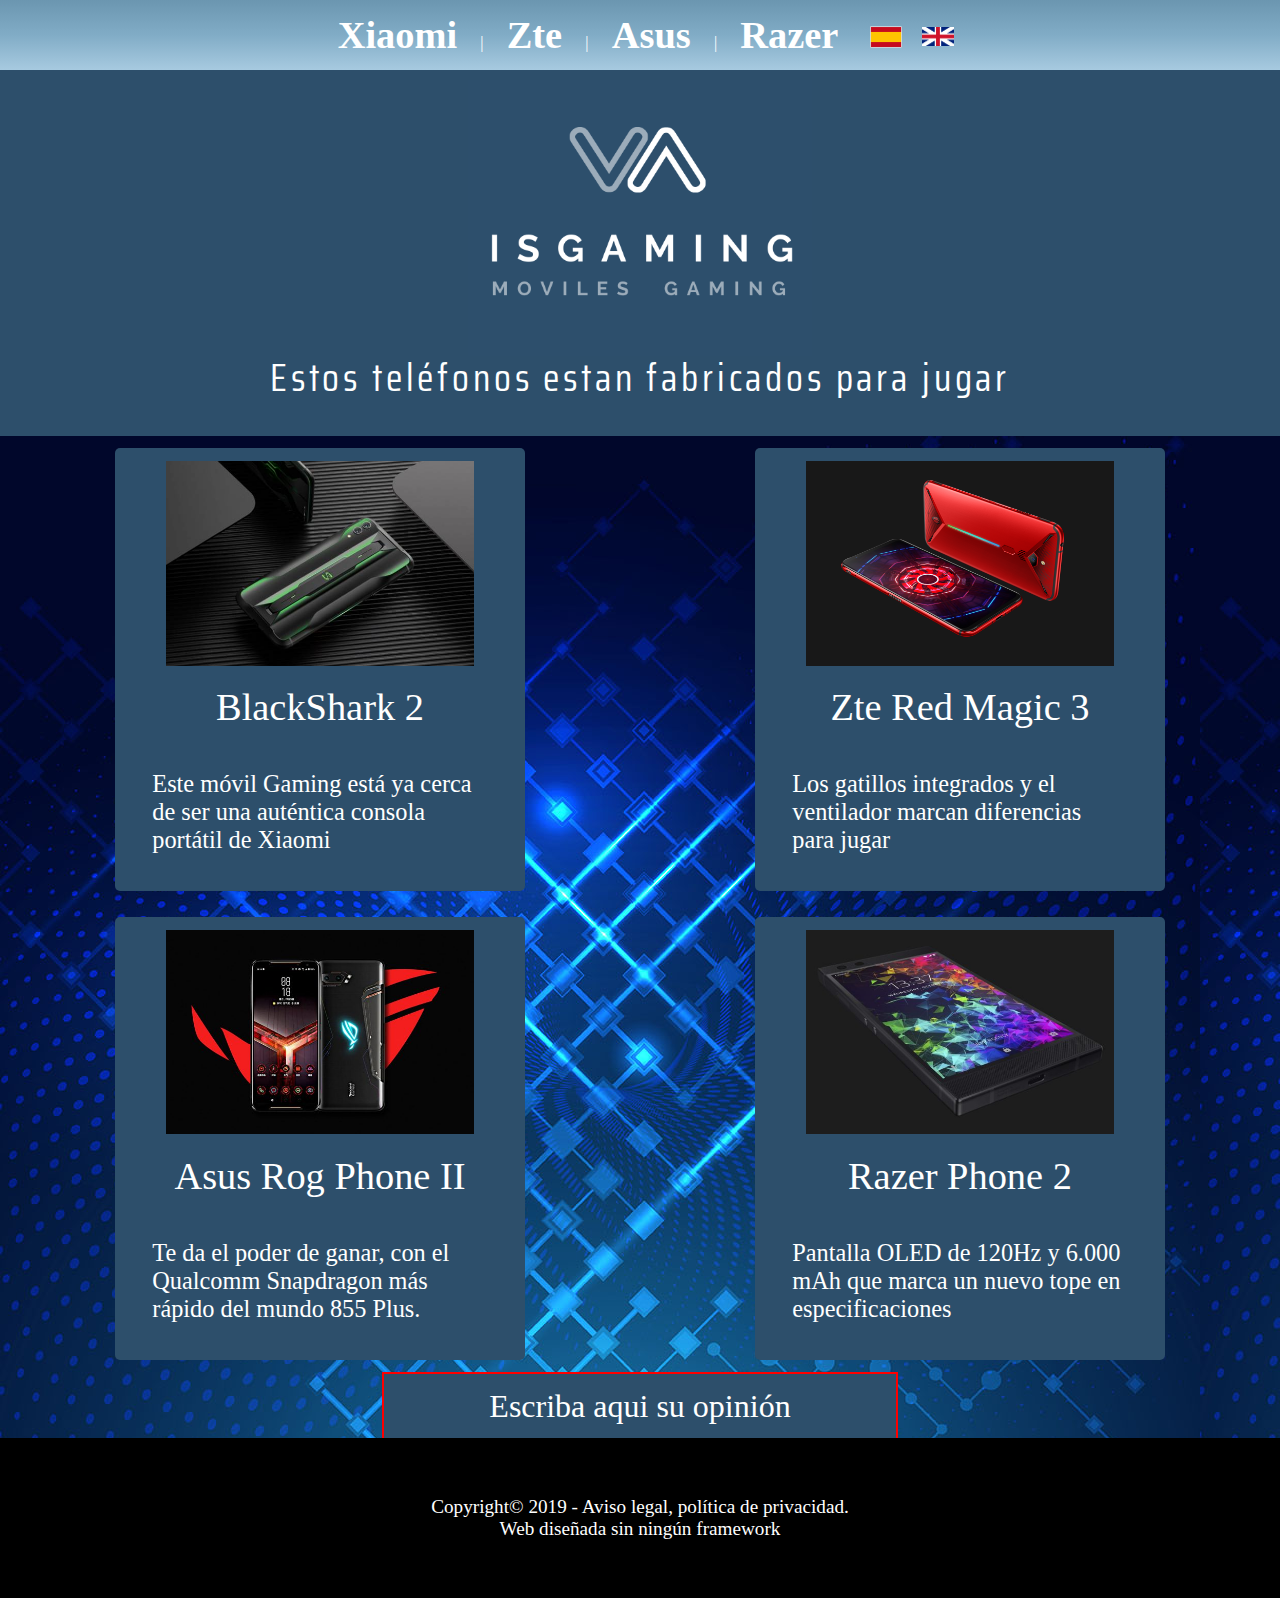
<file: index.html>
<!DOCTYPE html>
<html lang="es"> <!-- Para hacer páginas en castellano poner lang="es" -->
    <head>
        <meta charset="UTF-8">
        <meta name="viewport" content="width=device-width, initial-scale=1.0">  
        <meta name="description" content="Los mejores moviles gaming en 2019">      
        <link rel="stylesheet" type="text/css" href="css/reset.css">
        <link rel="stylesheet" type="text/css" href="css/mystyle.css">
        <link rel="icon" type="image/svg+xml" href="imagenes/favicon.svg" sizes="any">
        
        <link href="https://fonts.googleapis.com/css?family=Saira+Condensed&display=swap" rel="stylesheet">
        
        

        <title>Moviles Gaming</title>
    </head>
    <body>
        <header>
            <nav> <!-- Se pone habitualmente dentro del header, porque la barra de navegación acostumbra a estar en la cabecera, pero podría estar fuera -->
                <a href="xiaomi.html" class="menu-arriba">Xiaomi</a> |
                <a href="zte.html" class="menu-arriba">Zte</a> |
                <a href="asus.html" class="menu-arriba">Asus</a> |
                <a href="razer.html" class="menu-arriba">Razer</a>
                <a href="index.html"><img src="imagenes/idioma-castellano.png" alt="" class="banderas"></a>
                <a href="index_eng.html"><img src="imagenes/idioma-ingles.png" alt="" class="banderas" style="margin-bottom: 0.1em"></a>
            </nav>
            <div class="logo-arriba">
                <img src="imagenes/logo-isgaming-vectorizado.svg" alt="logo isgaming" id="imagen-logo-isgaming"> 
            </div>
            <h1 id="titulo-cabecera">Estos teléfonos estan fabricados para jugar</h1>
            
        </header>
        <main> <!-- Los elementos que no sean comunes entre varias páginas, deberían estar dentro del main -->
            <section class="contenidos-menu-central">
                <img src="imagenes/xiaomi-black-shark/imagen-prueba-blackshark.jpg" alt="xiaomi black shark" class="imagen-contenidos-central">
                <article>
                    <h2>BlackShark 2</h2>
                    <h3>Este móvil Gaming está ya cerca de ser una auténtica consola portátil de  Xiaomi</h3>
                </article>      
            </section>
            <section class="contenidos-menu-central">
                <img src="imagenes/zte-red-magic/nubia-red-magic-3.jpg" alt="nubia red magic 3" class="imagen-contenidos-central" style="background-color: #181818">
                <article>
                    <h2>Zte Red Magic 3</h2>
                    <h3>Los gatillos integrados y el ventilador marcan diferencias para jugar</h3>
                </article>      
            </section>
            <section class="contenidos-menu-central">
                <img src="imagenes/asus-rog-phone/asus-rog-phone-2.jpg" alt="asus rog phone 2" class="imagen-contenidos-central">
                <article>
                    <h2>Asus Rog Phone II</h2>
                    <h3>Te da el poder de ganar, con el Qualcomm Snapdragon más rápido del mundo 855 Plus.</h3>
                </article>      
            </section>
            <section class="contenidos-menu-central">
                <img src="imagenes/razer-phone/Razer-Phone2.jpg" alt="razer phone 2" class="imagen-contenidos-central">
                <article>
                    <h2>Razer Phone 2</h2>
                    <h3>Pantalla OLED de 120Hz y 6.000 mAh que marca un nuevo tope en especificaciones</h3>
                </article>      
            </section>
            <section class="estilo-formulario">
                <a href="formulario.html"><p>Escriba aqui su opinión</p></a>
            </section>
        </main>
        <footer>
            <h3>Copyright&copy; 2019 - Aviso legal, política de privacidad.</h3>
            <h3>Web diseñada sin ningún framework</h3>
        </footer>
    </body>
</html>
</file>
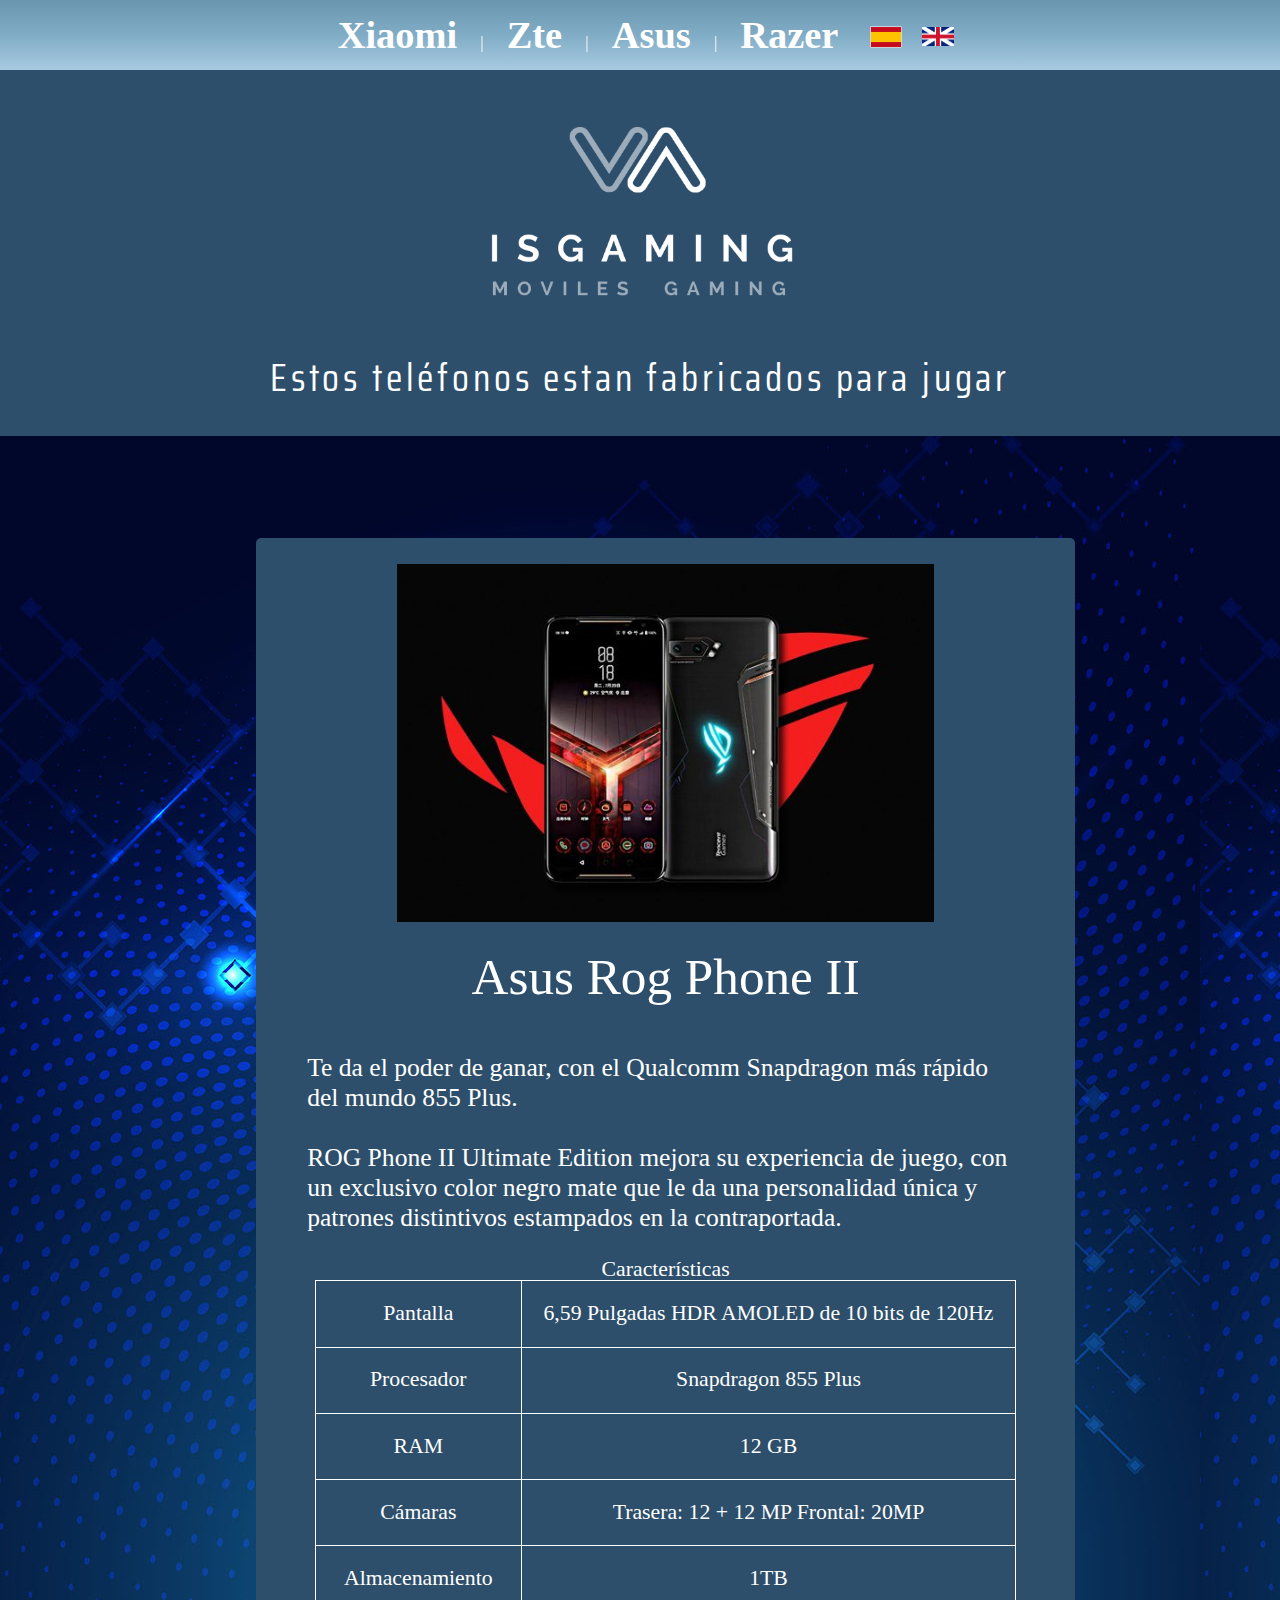
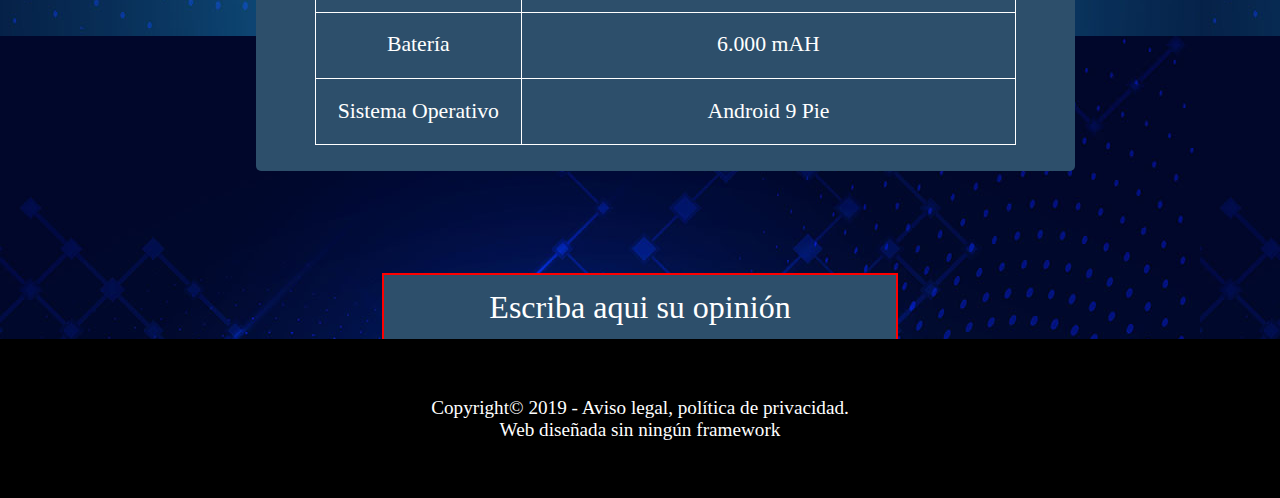
<file: asus.html>
<!DOCTYPE html>
<html lang="es"> <!-- Para hacer páginas en castellano poner lang="es" -->
    <head>
        <meta charset="UTF-8">
        <meta name="viewport" content="width=device-width, initial-scale=1.0">  
        <meta name="description" content="Los mejores moviles gaming en 2019">      
        <link rel="stylesheet" type="text/css" href="css/reset.css">
        <link rel="stylesheet" type="text/css" href="css/mystyle.css">
        <link rel="icon" type="image/svg+xml" href="imagenes/favicon.svg" sizes="any">
        
        <link href="https://fonts.googleapis.com/css?family=Saira+Condensed&display=swap" rel="stylesheet">
        
        

        <title>Moviles Gaming</title>
    </head>
    <body>
        <header>
            <nav> <!-- Se pone habitualmente dentro del header, porque la barra de navegación acostumbra a estar en la cabecera, pero podría estar fuera -->
                <a href="xiaomi.html" class="menu-arriba">Xiaomi</a> |
                <a href="zte.html" class="menu-arriba">Zte</a> |
                <a href="asus.html" class="menu-arriba">Asus</a> |
                <a href="razer.html" class="menu-arriba">Razer</a>
                <a href="asus.html"><img src="imagenes/idioma-castellano.png" alt="" class="banderas"></a>
                <a href="asus_eng.html"><img src="imagenes/idioma-ingles.png" alt="" class="banderas" style="margin-bottom: 0.1em"></a>
            </nav>
            <div class="logo-arriba">
                <img src="imagenes/logo-isgaming-vectorizado.svg" alt=" " id="imagen-logo-isgaming"> 
            </div>
            <h1 id="titulo-cabecera">Estos teléfonos estan fabricados para jugar</h1>
            
        </header>
        <main> <!-- Los elementos que no sean comunes entre varias páginas, deberían estar dentro del main -->
            <section class="contenidos-menu-central-individual">
                <img src="imagenes/asus-rog-phone/asus-rog-phone-2.jpg" alt="asus rog phone 2" class="imagen-contenidos-central-individual">
                <article>
                    <h2>Asus Rog Phone II</h2>
                    <h3>Te da el poder de ganar, con el Qualcomm Snapdragon más rápido del mundo 855 Plus.
                    <br><br>
                    ROG Phone II Ultimate Edition mejora su experiencia de juego, con un exclusivo color negro mate que le da una personalidad única y patrones distintivos estampados en la contraportada.  </h3>
                    <table>
                        <caption>Características</caption>
                        <tr>
                            <th>Pantalla</th>
                            <td>6,59 Pulgadas HDR AMOLED de 10 bits de 120Hz</td>
                        </tr>
                        <tr>
                            <th>Procesador</th>
                            <td>Snapdragon 855 Plus</td>
                        </tr>
                        <tr>
                            <th>RAM</th>
                            <td>12 GB</td>
                        </tr>
                        <tr>
                            <th>Cámaras</th>
                            <td>Trasera: 12 + 12 MP  Frontal: 20MP</td>
                        </tr>
                        <tr>
                            <th>Almacenamiento</th>
                            <td>1TB</td>
                        </tr>
                        <tr>
                            <th>Batería</th>
                            <td>6.000 mAH</td>
                        </tr>
                        <tr>
                            <th>Sistema Operativo</th>
                            <td>Android 9 Pie</td>
                        </tr>
                        
                    </table>
                </article>      
            </section>
            <section class="estilo-formulario">
                <a href="formulario.html"><p>Escriba aqui su opinión</p></a>
            </section>
        </main>
        <footer>
            <h3>Copyright&copy; 2019 - Aviso legal, política de privacidad.</h3>
            <h3>Web diseñada sin ningún framework</h3>
        </footer>
    </body>
</html>
</file>
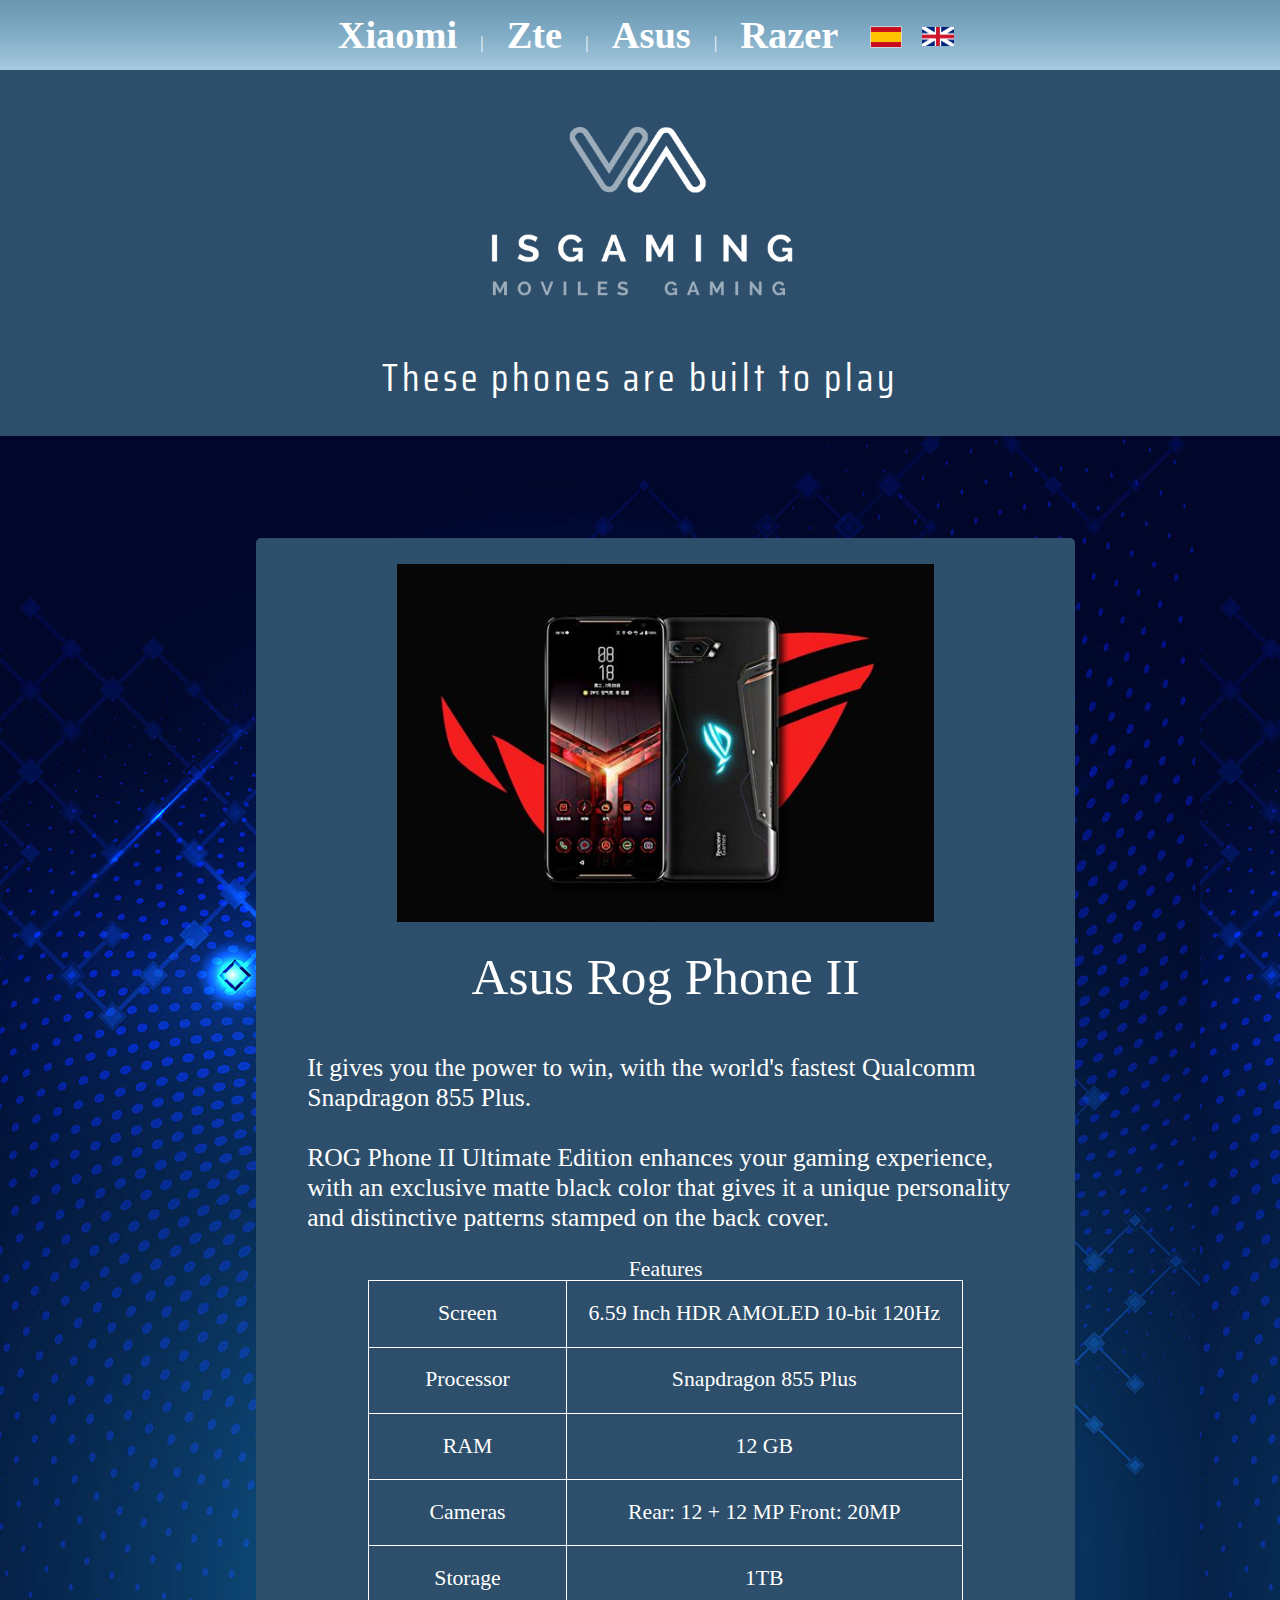
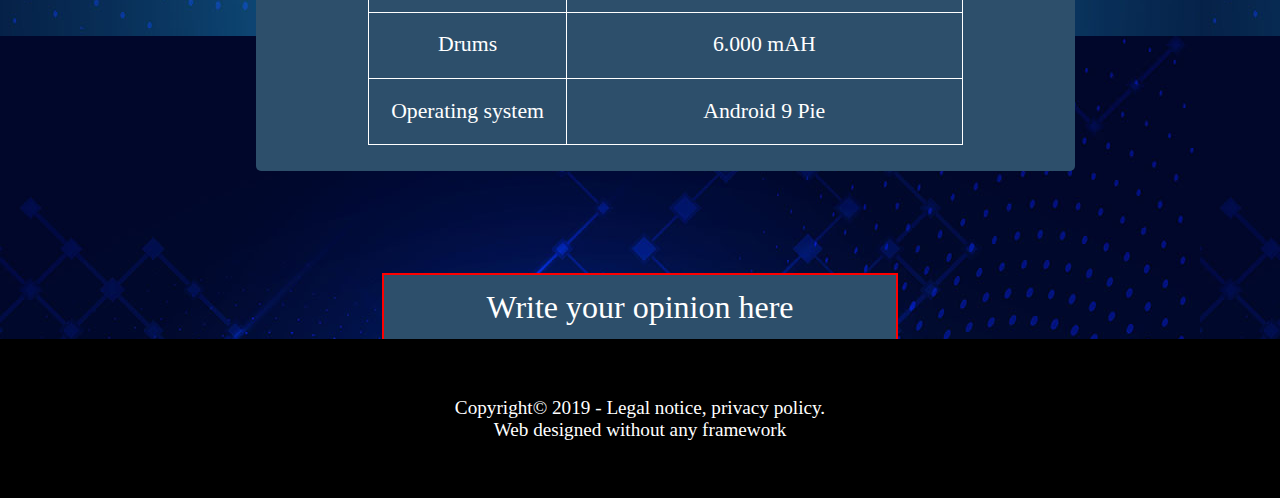
<file: asus_eng.html>
<!DOCTYPE html>
<html lang="es"> <!-- Para hacer páginas en castellano poner lang="es" -->
    <head>
        <meta charset="UTF-8">
        <meta name="viewport" content="width=device-width, initial-scale=1.0"> 
        <meta name="description" content="Los mejores moviles gaming en 2019">       
        <link rel="stylesheet" type="text/css" href="css/reset.css">
        <link rel="stylesheet" type="text/css" href="css/mystyle.css">
        <link rel="icon" type="image/svg+xml" href="imagenes/favicon.svg" sizes="any">
        
        <link href="https://fonts.googleapis.com/css?family=Saira+Condensed&display=swap" rel="stylesheet">
        
        

        <title>Moviles Gaming</title>
    </head>
    <body>
        <header>
            <nav> <!-- Se pone habitualmente dentro del header, porque la barra de navegación acostumbra a estar en la cabecera, pero podría estar fuera -->
                <a href="xiaomi_eng.html" class="menu-arriba">Xiaomi</a> |
                <a href="zte_eng.html" class="menu-arriba">Zte</a> |
                <a href="asus_eng.html" class="menu-arriba">Asus</a> |
                <a href="razer_eng.html" class="menu-arriba">Razer</a>
                <a href="asus.html"><img src="imagenes/idioma-castellano.png" alt="" class="banderas"></a>
                <a href="asus_eng.html"><img src="imagenes/idioma-ingles.png" alt="" class="banderas" style="margin-bottom: 0.1em"></a>
            </nav>
            <div class="logo-arriba">
                <img src="imagenes/logo-isgaming-vectorizado.svg" alt="logo isgaming" id="imagen-logo-isgaming"> 
            </div>
            <h1 id="titulo-cabecera">These phones are built to play</h1>
            
        </header>
        <main> <!-- Los elementos que no sean comunes entre varias páginas, deberían estar dentro del main -->
            <section class="contenidos-menu-central-individual">
                <img src="imagenes/asus-rog-phone/asus-rog-phone-2.jpg" alt="asus rog phone 2" class="imagen-contenidos-central-individual">
                <article>
                    <h2>Asus Rog Phone II</h2>
                    <h3>It gives you the power to win, with the world's fastest Qualcomm Snapdragon 855 Plus.
                    <br><br>
                    ROG Phone II Ultimate Edition enhances your gaming experience, with an exclusive matte black color that gives it a unique personality and distinctive patterns stamped on the back cover.  </h3>
                    <table>
                        <caption>Features</caption>
                        <tr>
                            <th>Screen</th>
                            <td>6.59 Inch HDR AMOLED 10-bit 120Hz</td>
                        </tr>
                        <tr>
                            <th>Processor</th>
                            <td>Snapdragon 855 Plus</td>
                        </tr>
                        <tr>
                            <th>RAM</th>
                            <td>12 GB</td>
                        </tr>
                        <tr>
                            <th>Cameras</th>
                            <td>Rear: 12 + 12 MP Front: 20MP</td>
                        </tr>
                        <tr>
                            <th>Storage</th>
                            <td>1TB</td>
                        </tr>
                        <tr>
                            <th>Drums</th>
                            <td>6.000 mAH</td>
                        </tr>
                        <tr>
                            <th>Operating system</th>
                            <td>Android 9 Pie</td>
                        </tr>
                        
                    </table>
                </article>      
            </section>
            <section class="estilo-formulario">
                <a href="formulario_eng.html"><p>Write your opinion here</p></a>
            </section>
        </main>
        <footer>
            <h3>Copyright&copy; 2019 - Legal notice, privacy policy.</h3>
            <h3>Web designed without any framework</h3>
        </footer>
    </body>
</html>
</file>
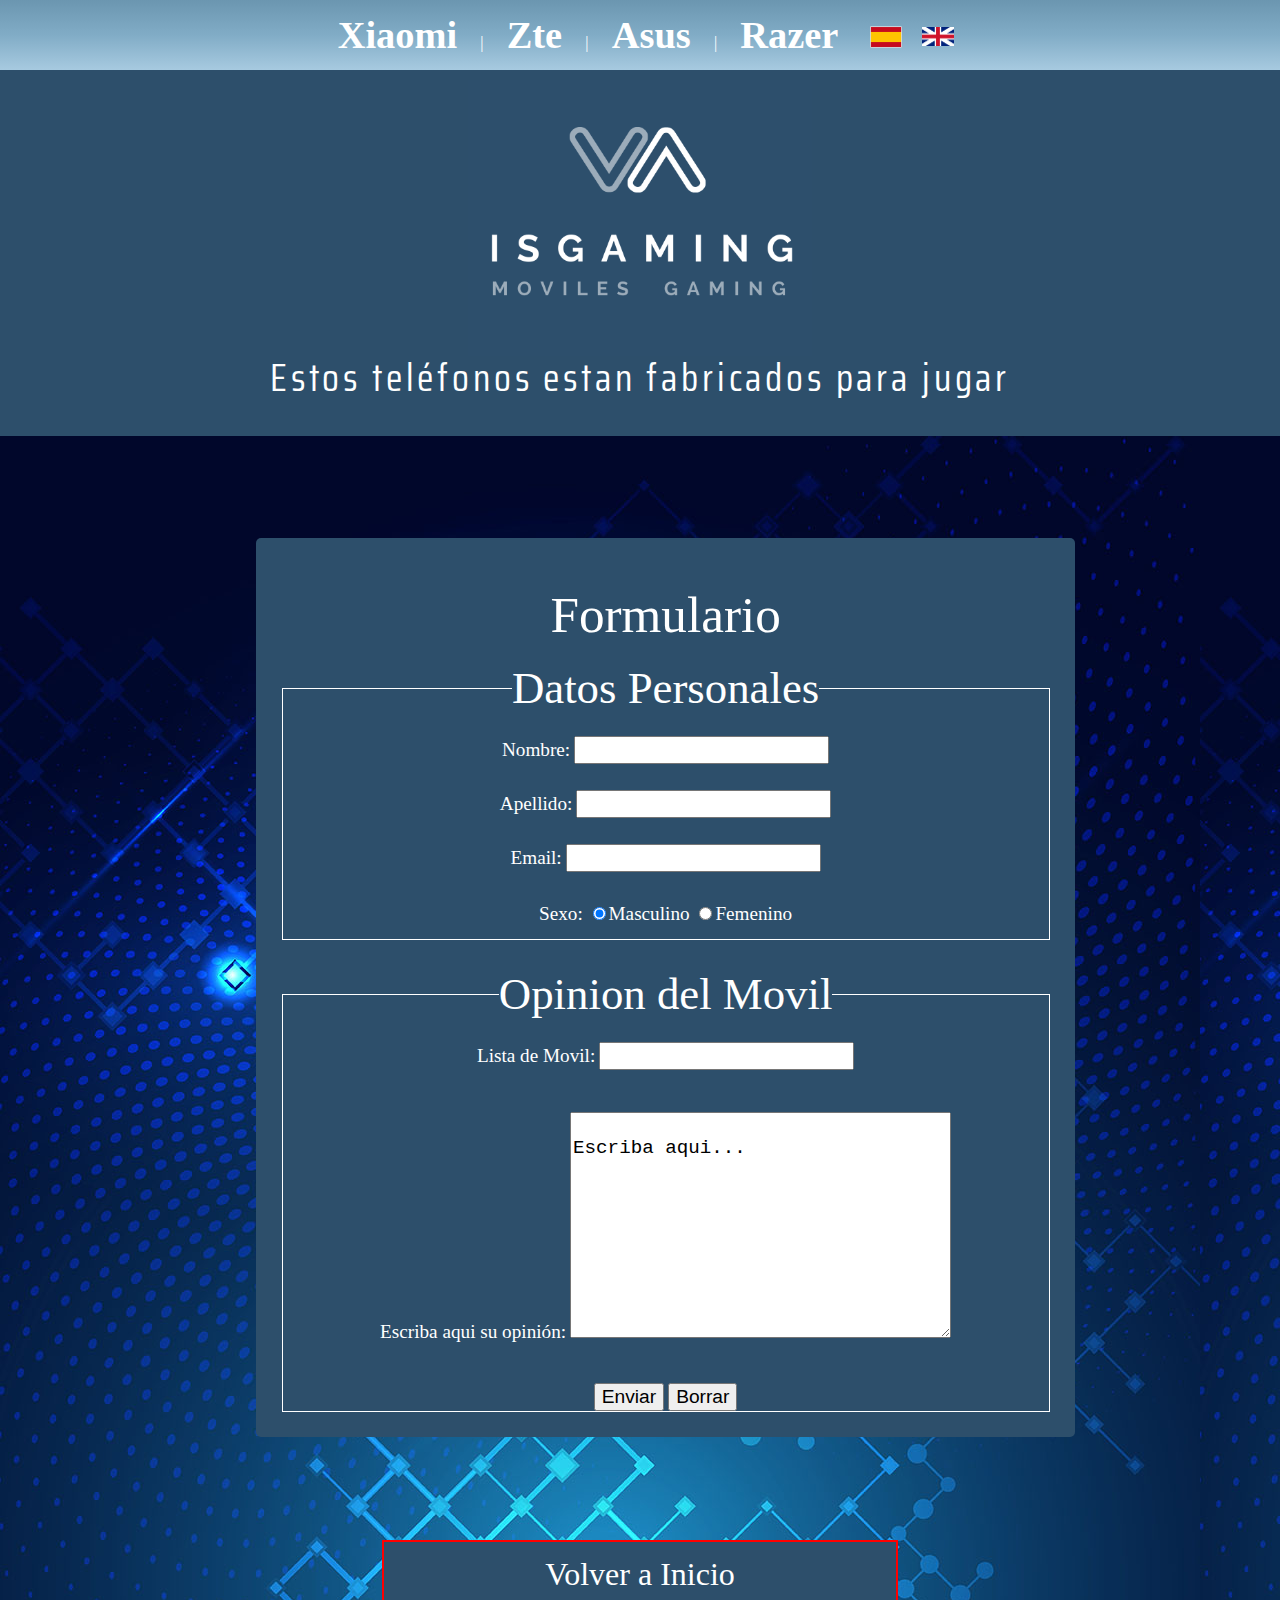
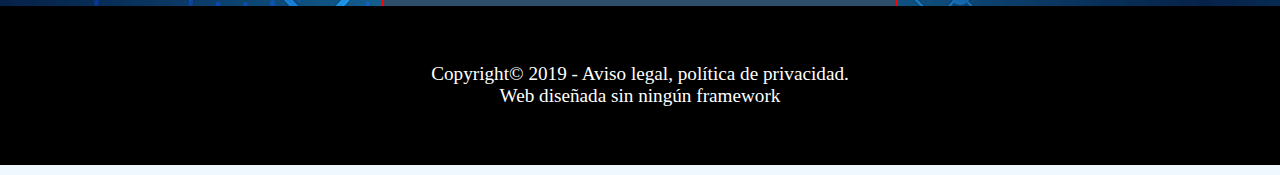
<file: formulario.html>
<!DOCTYPE html>
<html lang="es"> <!-- Para hacer páginas en castellano poner lang="es" -->
    <head>
        <meta charset="UTF-8">
        <meta name="viewport" content="width=device-width, initial-scale=1.0"> 
        <meta name="description" content="Los mejores moviles gaming en 2019">       
        <link rel="stylesheet" type="text/css" href="css/reset.css">
        <link rel="stylesheet" type="text/css" href="css/mystyle.css">
        <link rel="icon" type="image/svg+xml" href="imagenes/favicon.svg" sizes="any">
        
        <link href="https://fonts.googleapis.com/css?family=Saira+Condensed&display=swap" rel="stylesheet">
        <script type="text/javascript" src="javascript/miScript.js"></script>
        

        <title>Moviles Gaming</title>
    </head>
    <body>
        <header>
            <nav> <!-- Se pone habitualmente dentro del header, porque la barra de navegación acostumbra a estar en la cabecera, pero podría estar fuera -->
                <a href="xiaomi.html" class="menu-arriba">Xiaomi</a> |
                <a href="zte.html" class="menu-arriba">Zte</a> |
                <a href="asus.html" class="menu-arriba">Asus</a> |
                <a href="razer.html" class="menu-arriba">Razer</a>
                <a href="formulario.html"><img src="imagenes/idioma-castellano.png" alt="" class="banderas"></a>
                <a href="formulario_eng.html"><img src="imagenes/idioma-ingles.png" alt="" class="banderas" style="margin-bottom: 0.1em"></a>
            </nav>
            <div class="logo-arriba">
                <img src="imagenes/logo-isgaming-vectorizado.svg" alt=" " id="imagen-logo-isgaming"> 
            </div>
            <h1 id="titulo-cabecera">Estos teléfonos estan fabricados para jugar</h1>
            
        </header>
        <main> <!-- Los elementos que no sean comunes entre varias páginas, deberían estar dentro del main -->
            <section class="contenidos-menu-central-individual">
               <h2>Formulario</h2>
                <form name="miFormulario" method="post" onsubmit="return Validar('nombre', 'passwd')" action="">
                    <fieldset>
                        <legend>
                            Datos Personales
                        </legend>
                        <br>
                        <label for="name">Nombre:</label>
                        <input type="text" name="name" id="nombre" />
                        <br><br>
                        <label for="surname">Apellido:</label>
                        <input type="text" name="surname" id="passwd" />
                        <br><br>
                        <label for="surname">Email:</label>
                        <input type="email" name="mail" required />
                        <br><br>
                        <p>
                        <label for="sexo">Sexo:</label>
                        <input type="radio" name="sexo" value="Masculino" checked>Masculino
                        <input type="radio" name="sexo" value="Femenino" >Femenino</p>
                        <br>
                    </fieldset>
                    <br><br>
                    <fieldset>
                        <legend>
                            Opinion del Movil
                        </legend>
                        <br>
                        <label for="list">Lista de Movil:</label>
                        <input list="moviles" name="list">
                        <br>
                        <datalist id="moviles">
                            <option value="Xiaomi"></option>
                            <option value="Zte"></option>
                            <option value="Asus"></option>
                            <option value="Razer"></option>
                        </datalist>
                        <br><br>
                        <label for="message" >Escriba aqui su opinión:</label>
                        <textarea name="message" id="" cols="30" rows="10">
                            Escriba aqui...
                        </textarea>
                        <br><br><br>
                        <input type="submit" value="Enviar">
                        <input type="reset" value="Borrar">
                    </fieldset>
                </form>
            </section>
            <section class="estilo-formulario">
                <a href="index.html"><p>Volver a Inicio</p></a>
            </section>
        </main>
        <footer>
            <h3>Copyright&copy; 2019 - Aviso legal, política de privacidad.</h3>
            <h3>Web diseñada sin ningún framework</h3>
        </footer>
    </body>
</html>
</file>
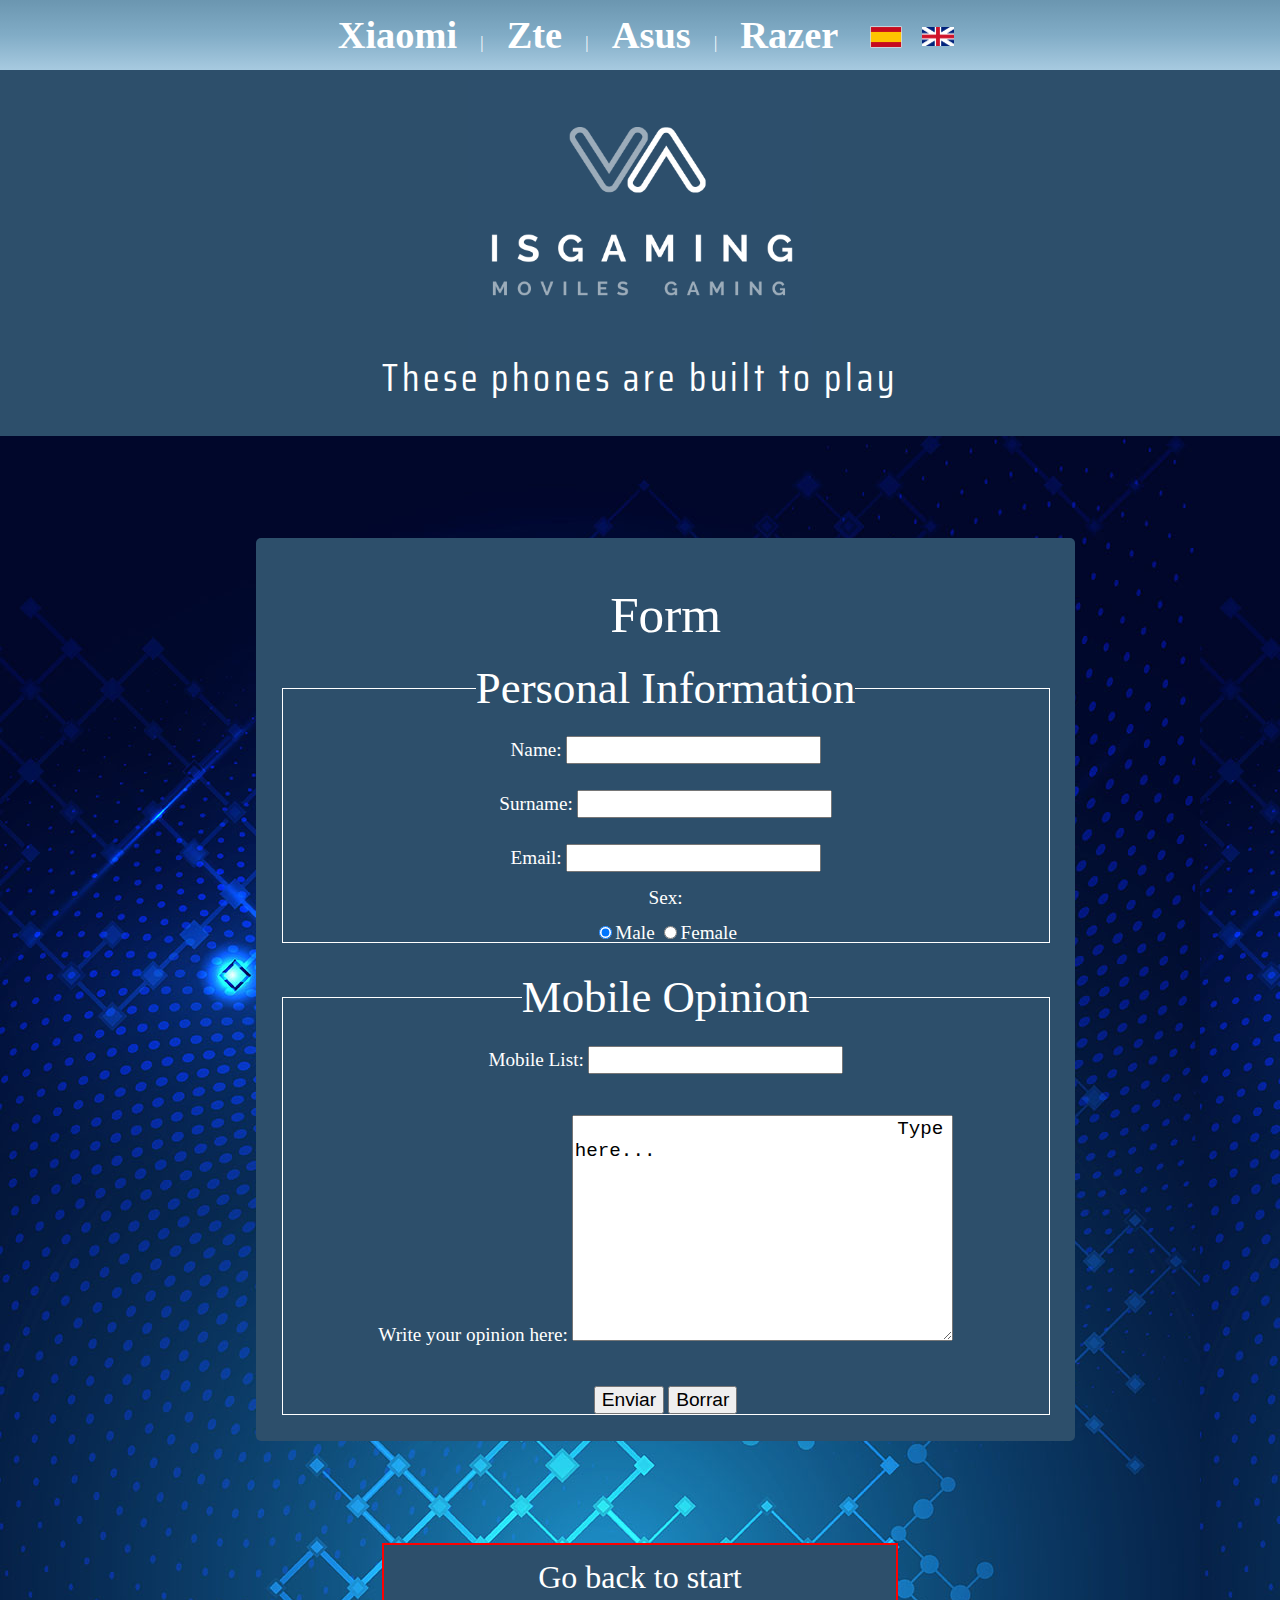
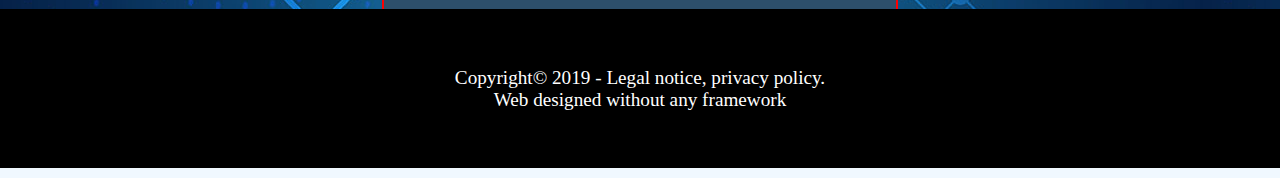
<file: formulario_eng.html>
<!DOCTYPE html>
<html lang="es"> <!-- Para hacer páginas en castellano poner lang="es" -->
    <head>
        <meta charset="UTF-8">
        <meta name="viewport" content="width=device-width, initial-scale=1.0"> 
        <meta name="description" content="Los mejores moviles gaming en 2019">       
        <link rel="stylesheet" type="text/css" href="css/reset.css">
        <link rel="stylesheet" type="text/css" href="css/mystyle.css">
        <link rel="icon" type="image/svg+xml" href="imagenes/favicon.svg" sizes="any">
        
        <link href="https://fonts.googleapis.com/css?family=Saira+Condensed&display=swap" rel="stylesheet">
        
        

        <title>Moviles Gaming</title>
    </head>
    <body>
        <header>
            <nav> <!-- Se pone habitualmente dentro del header, porque la barra de navegación acostumbra a estar en la cabecera, pero podría estar fuera -->
                <a href="xiaomi.html" class="menu-arriba">Xiaomi</a> |
                <a href="zte.html" class="menu-arriba">Zte</a> |
                <a href="asus.html" class="menu-arriba">Asus</a> |
                <a href="razer.html" class="menu-arriba">Razer</a>
                <a href="formulario.html"><img src="imagenes/idioma-castellano.png" alt="" class="banderas"></a>
                <a href="formulario_eng.html"><img src="imagenes/idioma-ingles.png" alt="" class="banderas" style="margin-bottom: 0.1em"></a>
            </nav>
            <div class="logo-arriba">
                <img src="imagenes/logo-isgaming-vectorizado.svg" alt=" " id="imagen-logo-isgaming"> 
            </div>
            <h1 id="titulo-cabecera">These phones are built to play</h1>
            
        </header>
        <main> <!-- Los elementos que no sean comunes entre varias páginas, deberían estar dentro del main -->
            <section class="contenidos-menu-central-individual">
               <h2>Form</h2>
                <form name="miFormulario" method="post" onsubmit="return Validar('nombre', 'passwd')" action="">
                    <fieldset>
                        <legend>
                            Personal Information
                        </legend>
                        <br>
                        <label for="name">Name:</label>
                        <input type="text" name="name" id="nombre" />
                        <br><br>
                        <label for="surname">Surname:</label>
                        <input type="text" name="surname" id="passwd" />
                        <br><br>
                        <label for="surname">Email:</label>
                        <input type="email" name="mail" required />
                        <br><br>
                        <label for="sexo">Sex:</label>
                        <p>
                        <input type="radio" name="sexo" value="Masculino" checked>Male
                        <input type="radio" name="sexo" value="Femenino" >Female</p>
                    </fieldset>
                    <br><br>
                    <fieldset>
                        <legend>
                            Mobile Opinion
                        </legend>
                        <br>
                        <label for="list">Mobile List:</label>
                        <input list="moviles" name="list">
                        <br>
                        <datalist id="moviles">
                            <option value="Xiaomi"></option>
                            <option value="Zte"></option>
                            <option value="Asus"></option>
                            <option value="Razer"></option>
                        </datalist>
                        <br><br>
                        <label for="message" >Write your opinion here:</label>
                        <textarea name="message" id="" cols="30" rows="10">
                            Type here...
                        </textarea>
                        <br><br><br>
                        <input type="submit" value="Enviar">
                        <input type="reset" value="Borrar">
                    </fieldset>
                </form>
            </section>
            <section class="estilo-formulario">
                <a href="index_eng.html"><p>Go back to start</p></a>
            </section>
        </main>
        <footer>
            <h3>Copyright&copy; 2019 - Legal notice, privacy policy.</h3>
            <h3>Web designed without any framework</h3>
        </footer>
    </body>
</html>
</file>
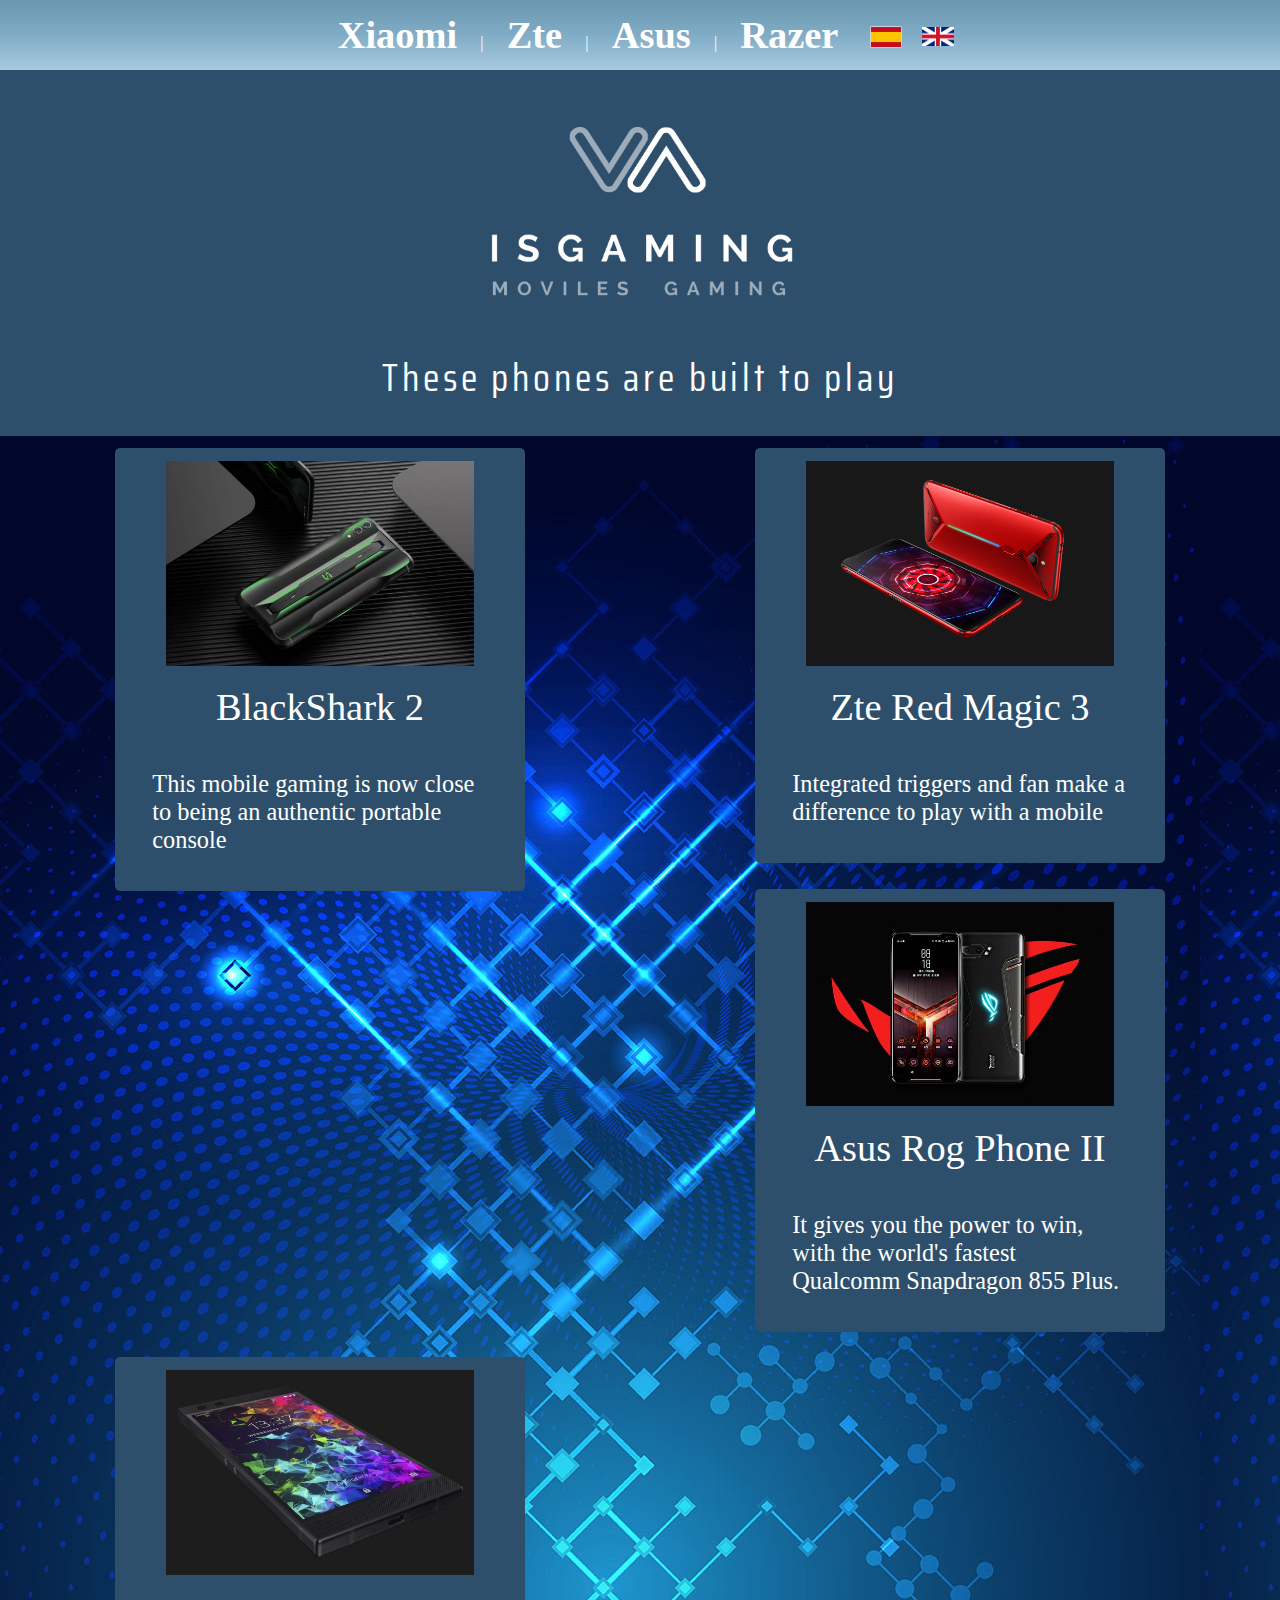
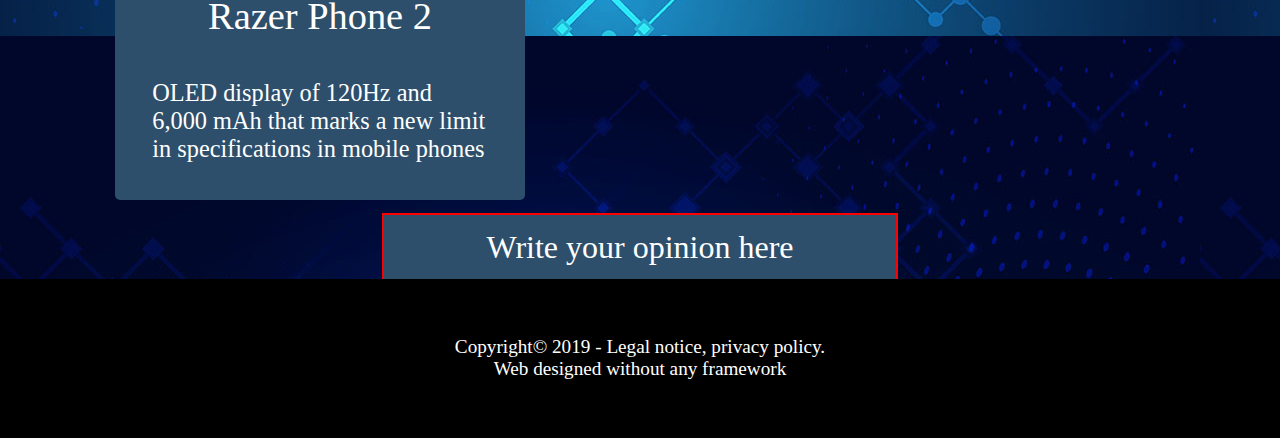
<file: index_eng.html>
<!DOCTYPE html>
<html lang="es"> <!-- Para hacer páginas en castellano poner lang="es" -->
    <head>
        <meta charset="UTF-8">
        <meta name="viewport" content="width=device-width, initial-scale=1.0"> 
        <meta name="description" content="Los mejores moviles gaming en 2019">       
        <link rel="stylesheet" type="text/css" href="css/reset.css">
        <link rel="stylesheet" type="text/css" href="css/mystyle.css">
        <link rel="icon" type="image/svg+xml" href="imagenes/favicon.svg" sizes="any">
        
        <link href="https://fonts.googleapis.com/css?family=Saira+Condensed&display=swap" rel="stylesheet">
        
        

        <title>Moviles Gaming</title>
    </head>
    <body>
        <header>
            <nav> <!-- Se pone habitualmente dentro del header, porque la barra de navegación acostumbra a estar en la cabecera, pero podría estar fuera -->
                <a href="xiaomi_eng.html" class="menu-arriba">Xiaomi</a> |
                <a href="zte_eng.html" class="menu-arriba">Zte</a> |
                <a href="asus_eng.html" class="menu-arriba">Asus</a> |
                <a href="razer_eng.html" class="menu-arriba">Razer</a>
                <a href="index.html"><img src="imagenes/idioma-castellano.png" alt="" class="banderas"></a>
                <a href="index_eng.html"><img src="imagenes/idioma-ingles.png" alt="" class="banderas" style="margin-bottom: 0.1em"></a>
            </nav>
            <div class="logo-arriba">
                <img src="imagenes/logo-isgaming-vectorizado.svg" alt="logo isgaming" id="imagen-logo-isgaming"> 
            </div>
            <h1 id="titulo-cabecera">These phones are built to play</h1>
            
        </header>
        <main> <!-- Los elementos que no sean comunes entre varias páginas, deberían estar dentro del main -->
            <section class="contenidos-menu-central">
                <img src="imagenes/xiaomi-black-shark/imagen-prueba-blackshark.jpg" alt="xiaomi black shark" class="imagen-contenidos-central">
                <article>
                    <h2>BlackShark 2</h2>
                    <h3>This mobile gaming is now close to being an authentic portable console</h3>
                </article>      
            </section>
            <section class="contenidos-menu-central">
                <img src="imagenes/zte-red-magic/nubia-red-magic-3.jpg" alt="nubia red magic 3" class="imagen-contenidos-central" style="background-color: #181818">
                <article>
                    <h2>Zte Red Magic 3</h2>
                    <h3>Integrated triggers and fan make a difference to play with a mobile</h3>
                </article>      
            </section>
            <section class="contenidos-menu-central">
                <img src="imagenes/asus-rog-phone/asus-rog-phone-2.jpg" alt="asus rog phone 2" class="imagen-contenidos-central">
                <article>
                    <h2>Asus Rog Phone II</h2>
                    <h3>It gives you the power to win, with the world's fastest Qualcomm Snapdragon 855 Plus.</h3>
                </article>      
            </section>
            <section class="contenidos-menu-central">
                <img src="imagenes/razer-phone/Razer-Phone2.jpg" alt="razer phone 2" class="imagen-contenidos-central">
                <article>
                    <h2>Razer Phone 2</h2>
                    <h3>OLED display of 120Hz and 6,000 mAh that marks a new limit in specifications in mobile phones</h3>
                </article>      
            </section>
            <section class="estilo-formulario">
                <a href="formulario_eng.html"><p>Write your opinion here</p></a>
            </section>
        </main>
        <footer>
            <h3>Copyright&copy; 2019 - Legal notice, privacy policy.</h3>
            <h3>Web designed without any framework</h3>
        </footer>
    </body>
</html>
</file>
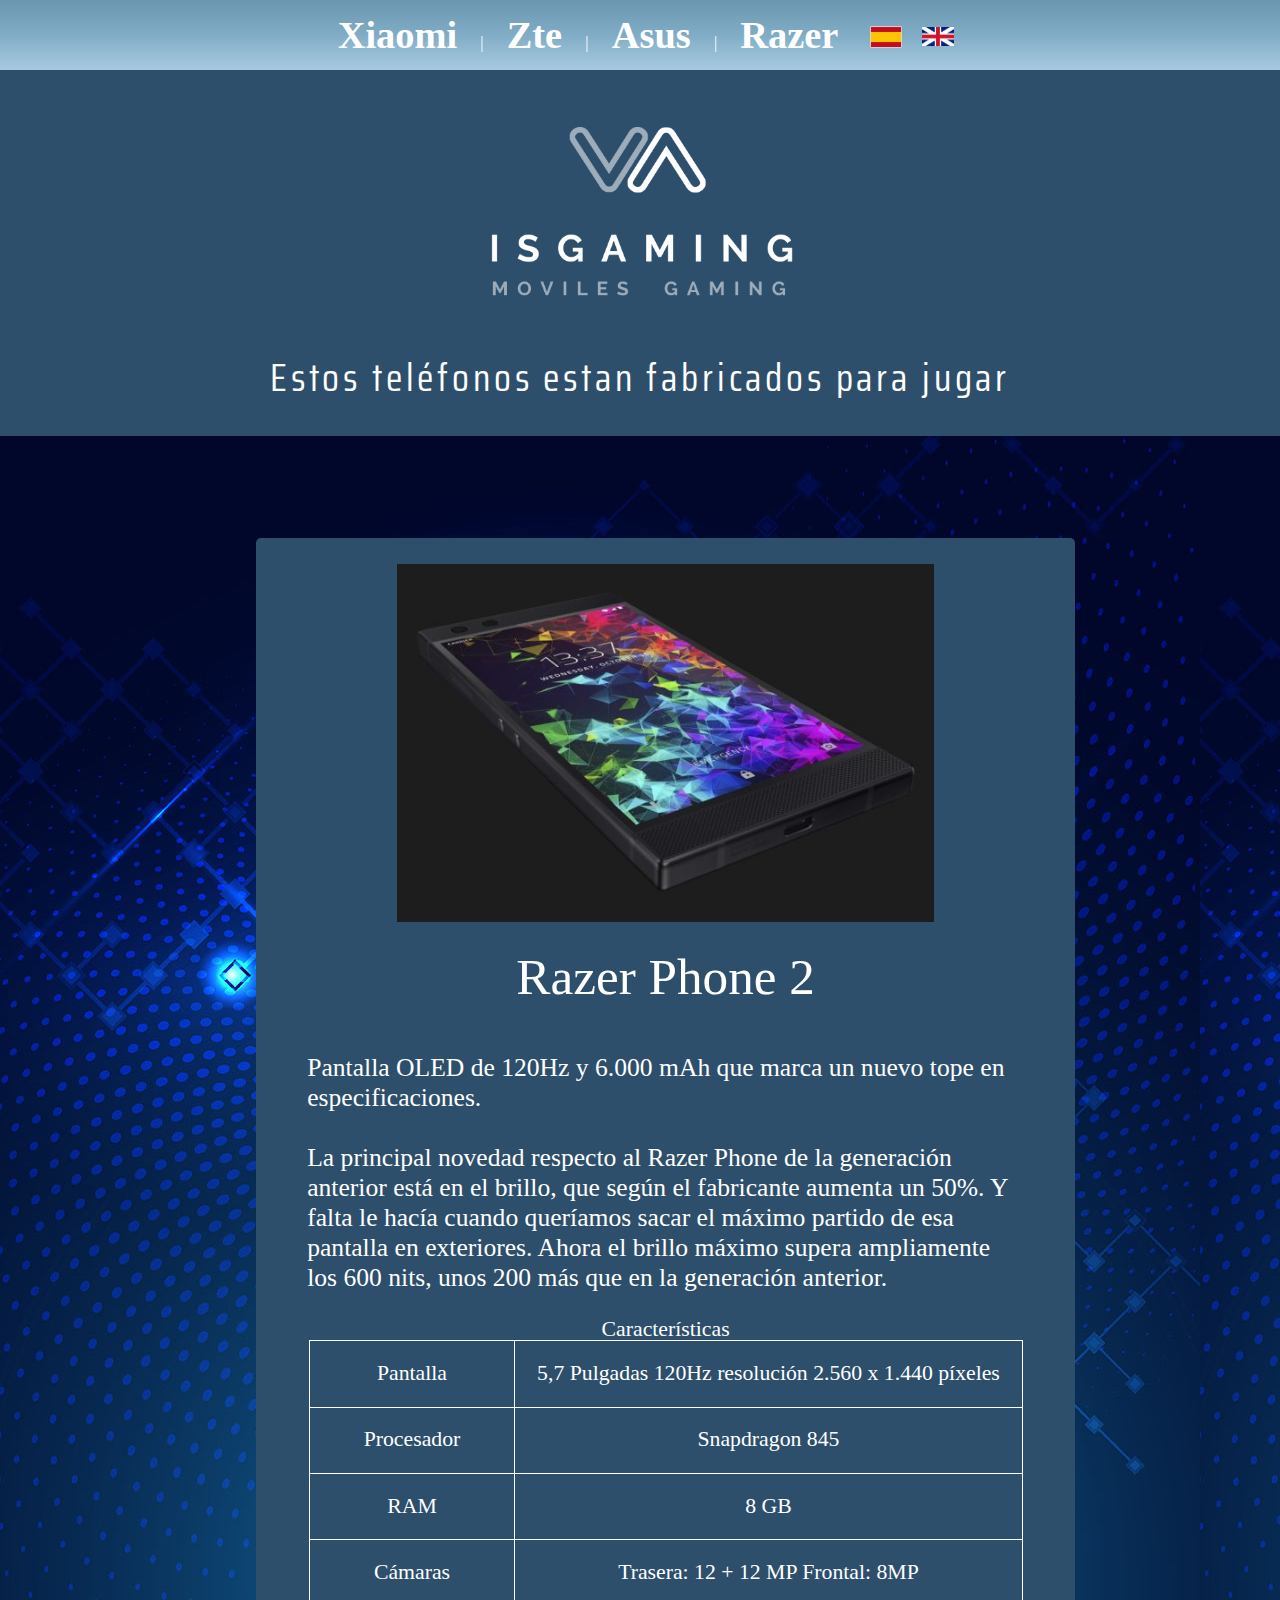
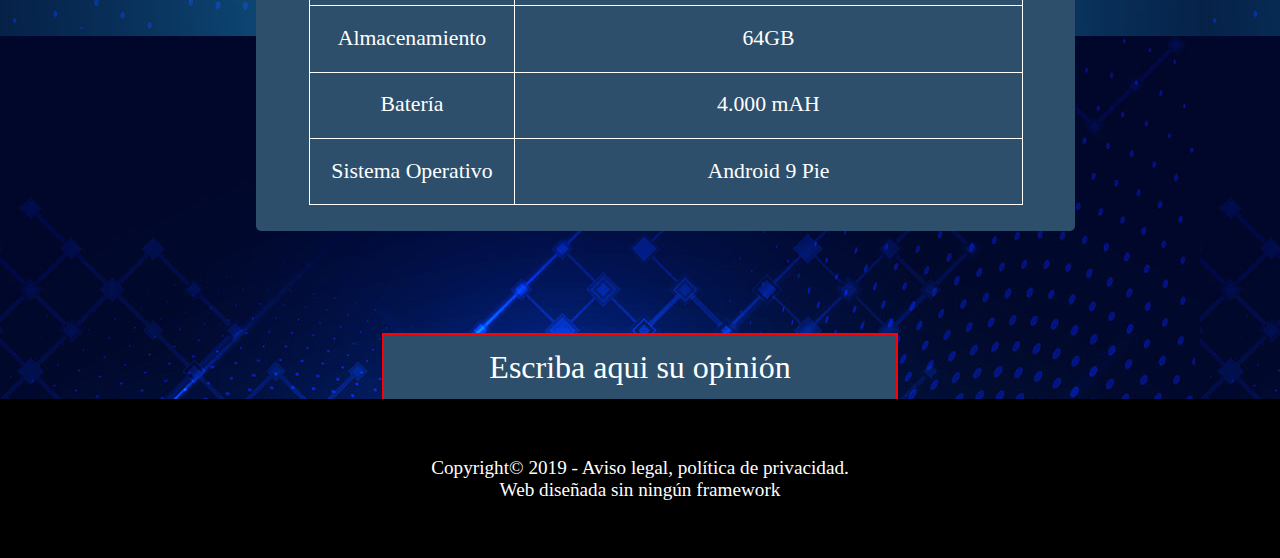
<file: razer.html>
<!DOCTYPE html>
<html lang="es"> <!-- Para hacer páginas en castellano poner lang="es" -->
    <head>
        <meta charset="UTF-8">
        <meta name="viewport" content="width=device-width, initial-scale=1.0"> 
        <meta name="description" content="Los mejores moviles gaming en 2019">       
        <link rel="stylesheet" type="text/css" href="css/reset.css">
        <link rel="stylesheet" type="text/css" href="css/mystyle.css">
        <link rel="icon" type="image/svg+xml" href="imagenes/favicon.svg" sizes="any">
        
        <link href="https://fonts.googleapis.com/css?family=Saira+Condensed&display=swap" rel="stylesheet">
        
        

        <title>Moviles Gaming</title>
    </head>
    <body>
        <header>
            <nav> <!-- Se pone habitualmente dentro del header, porque la barra de navegación acostumbra a estar en la cabecera, pero podría estar fuera -->
                <a href="xiaomi.html" class="menu-arriba">Xiaomi</a> |
                <a href="zte.html" class="menu-arriba">Zte</a> |
                <a href="asus.html" class="menu-arriba">Asus</a> |
                <a href="razer.html" class="menu-arriba">Razer</a>
                <a href="razer.html"><img src="imagenes/idioma-castellano.png" alt="" class="banderas"></a>
                <a href="razer_eng.html"><img src="imagenes/idioma-ingles.png" alt="" class="banderas" style="margin-bottom: 0.1em"></a>
            </nav>
            <div class="logo-arriba">
                <img src="imagenes/logo-isgaming-vectorizado.svg" alt="logo isgaming" id="imagen-logo-isgaming"> 
            </div>
            <h1 id="titulo-cabecera">Estos teléfonos estan fabricados para jugar</h1>
            
        </header>
        <main> <!-- Los elementos que no sean comunes entre varias páginas, deberían estar dentro del main -->
            <section class="contenidos-menu-central-individual">
                <img src="imagenes/razer-phone/Razer-Phone2.jpg" alt="razer phone 2" class="imagen-contenidos-central-individual">
                <article>
                    <h2>Razer Phone 2</h2>
                    <h3>Pantalla OLED de 120Hz y 6.000 mAh que marca un nuevo tope en especificaciones.
                    <br><br>
                    La principal novedad respecto al Razer Phone de la generación anterior está en el brillo, que según el fabricante aumenta un 50%. Y falta le hacía cuando queríamos sacar el máximo partido de esa pantalla en exteriores. Ahora el brillo máximo supera ampliamente los 600 nits, unos 200 más que en la generación anterior. </h3>
                    <table>
                        <caption>Características</caption>
                        <tr>
                            <th>Pantalla</th>
                            <td>5,7 Pulgadas 120Hz resolución 2.560 x 1.440 píxeles</td>
                        </tr>
                        <tr>
                            <th>Procesador</th>
                            <td>Snapdragon 845</td>
                        </tr>
                        <tr>
                            <th>RAM</th>
                            <td>8 GB</td>
                        </tr>
                        <tr>
                            <th>Cámaras</th>
                            <td>Trasera: 12 + 12 MP  Frontal: 8MP</td>
                        </tr>
                        <tr>
                            <th>Almacenamiento</th>
                            <td>64GB</td>
                        </tr>
                        <tr>
                            <th>Batería</th>
                            <td>4.000 mAH</td>
                        </tr>
                        <tr>
                            <th>Sistema Operativo</th>
                            <td>Android 9 Pie</td>
                        </tr>
                        
                    </table>
                </article>      
            </section>
            <section class="estilo-formulario">
                <a href="formulario.html"><p>Escriba aqui su opinión</p></a>
            </section>
        </main>
        <footer>
            <h3>Copyright&copy; 2019 - Aviso legal, política de privacidad.</h3>
            <h3>Web diseñada sin ningún framework</h3>
        </footer>
    </body>
</html>
</file>
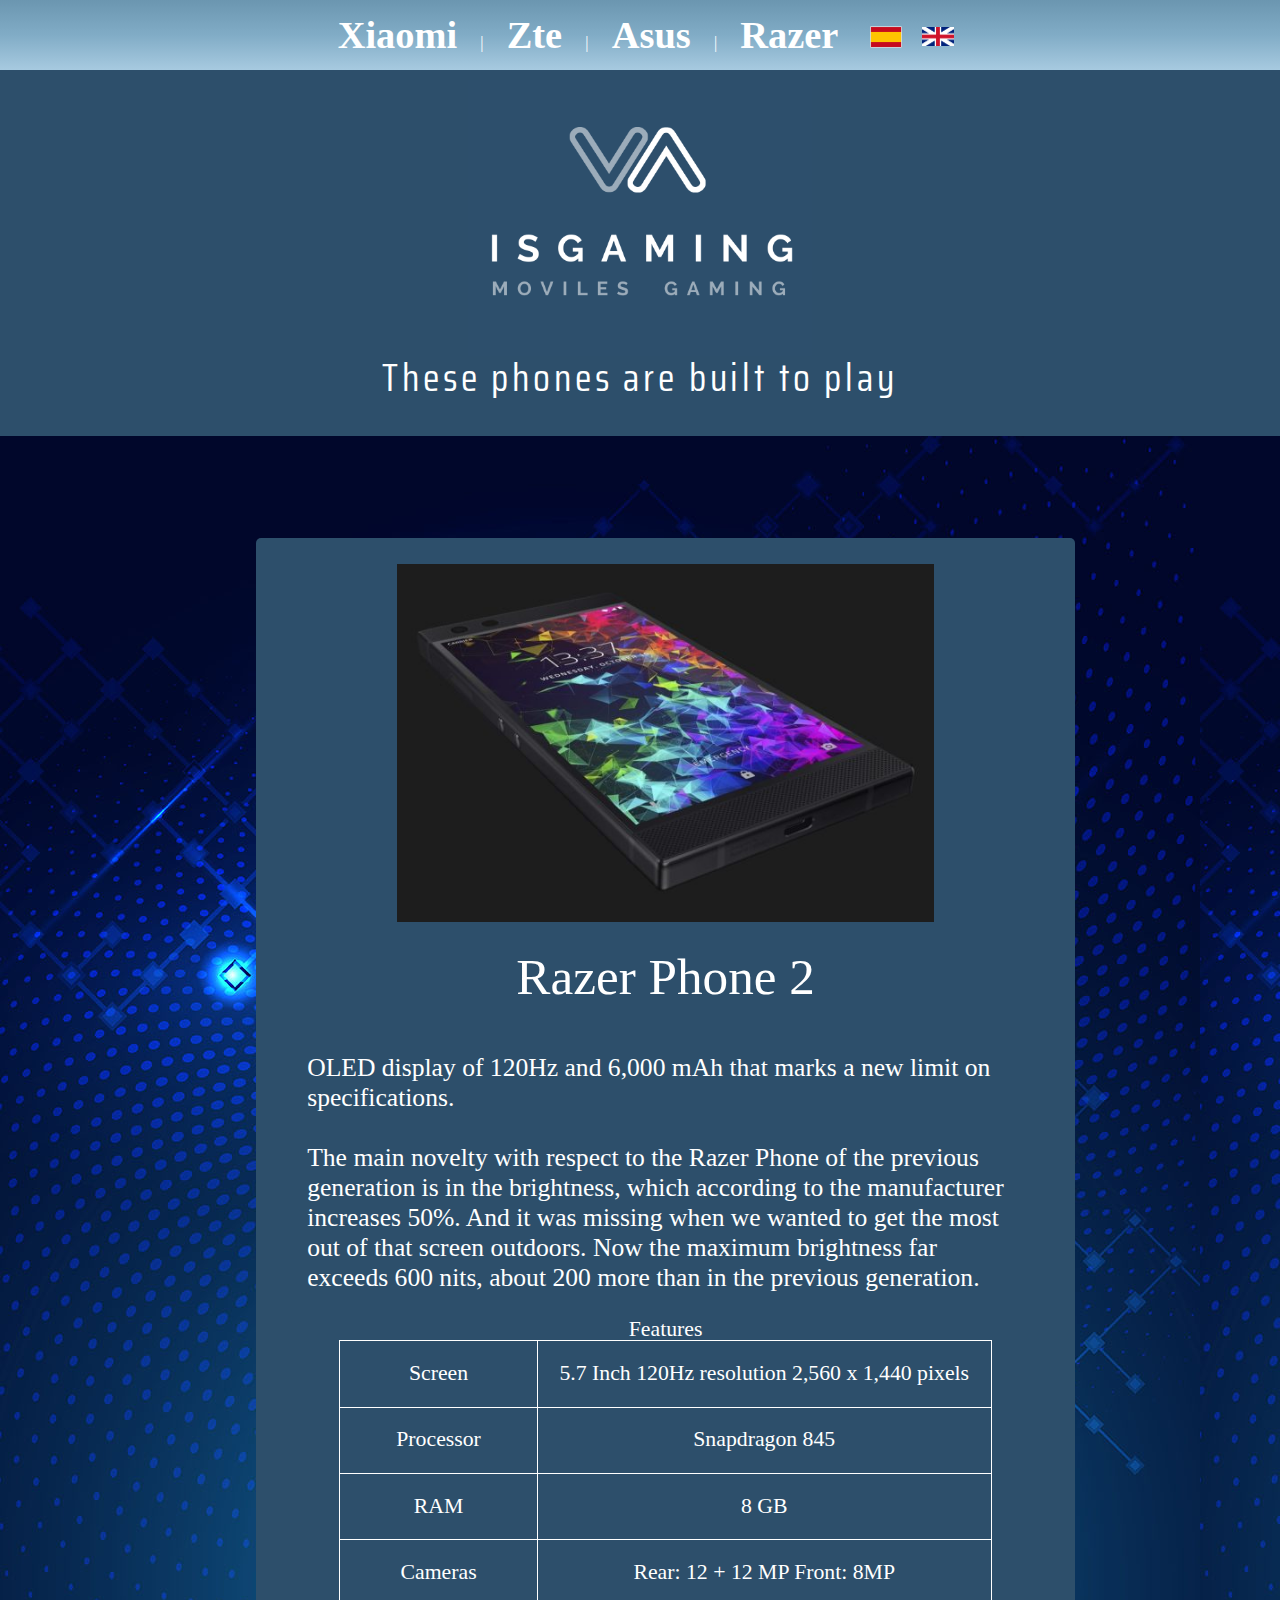
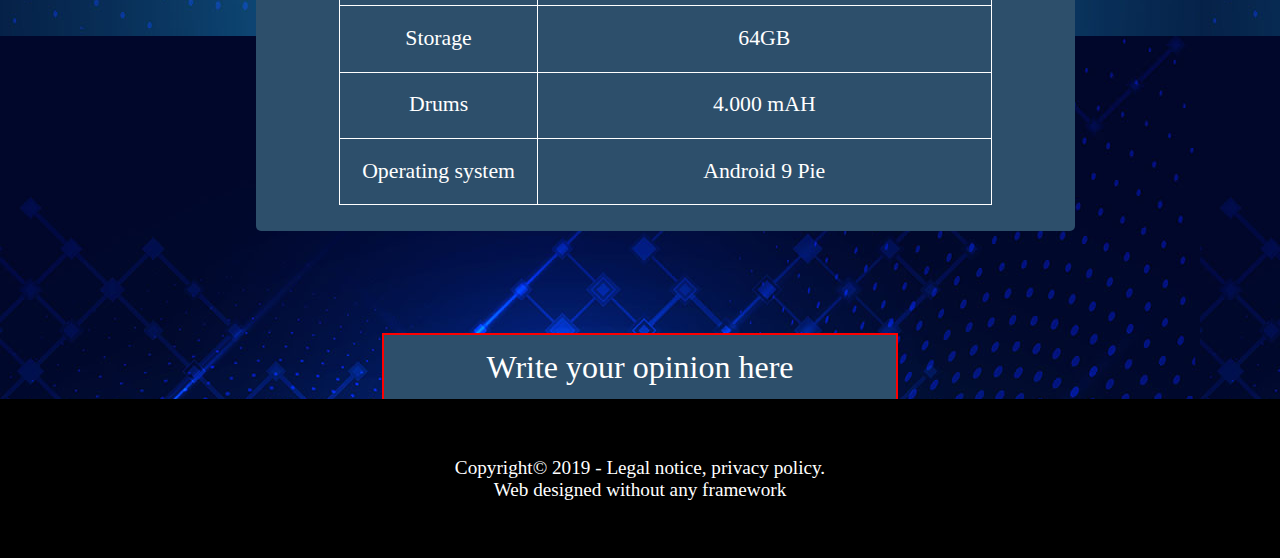
<file: razer_eng.html>
<!DOCTYPE html>
<html lang="es"> <!-- Para hacer páginas en castellano poner lang="es" -->
    <head>
        <meta charset="UTF-8">
        <meta name="viewport" content="width=device-width, initial-scale=1.0"> 
        <meta name="description" content="Los mejores moviles gaming en 2019">       
        <link rel="stylesheet" type="text/css" href="css/reset.css">
        <link rel="stylesheet" type="text/css" href="css/mystyle.css">
        <link rel="icon" type="image/svg+xml" href="imagenes/favicon.svg" sizes="any">
        
        <link href="https://fonts.googleapis.com/css?family=Saira+Condensed&display=swap" rel="stylesheet">
        
        

        <title>Moviles Gaming</title>
    </head>
    <body>
        <header>
            <nav> <!-- Se pone habitualmente dentro del header, porque la barra de navegación acostumbra a estar en la cabecera, pero podría estar fuera -->
                <a href="xiaomi_eng.html" class="menu-arriba">Xiaomi</a> |
                <a href="zte_eng.html" class="menu-arriba">Zte</a> |
                <a href="asus_eng.html" class="menu-arriba">Asus</a> |
                <a href="razer_eng.html" class="menu-arriba">Razer</a>
                <a href="razer.html"><img src="imagenes/idioma-castellano.png" alt="" class="banderas"></a>
                <a href="razer_eng.html"><img src="imagenes/idioma-ingles.png" alt="" class="banderas" style="margin-bottom: 0.1em"></a>
            </nav>
            <div class="logo-arriba">
                <img src="imagenes/logo-isgaming-vectorizado.svg" alt="logo isgaming" id="imagen-logo-isgaming"> 
            </div>
            <h1 id="titulo-cabecera">These phones are built to play</h1>
            
        </header>
        <main> <!-- Los elementos que no sean comunes entre varias páginas, deberían estar dentro del main -->
            <section class="contenidos-menu-central-individual">
                <img src="imagenes/razer-phone/Razer-Phone2.jpg" alt="razer phone 2" class="imagen-contenidos-central-individual">
                <article>
                    <h2>Razer Phone 2</h2>
                    <h3>OLED display of 120Hz and 6,000 mAh that marks a new limit on specifications.
                    <br><br>
                    The main novelty with respect to the Razer Phone of the previous generation is in the brightness, which according to the manufacturer increases 50%. And it was missing when we wanted to get the most out of that screen outdoors. Now the maximum brightness far exceeds 600 nits, about 200 more than in the previous generation. </h3>
                    <table>
                        <caption>Features</caption>
                        <tr>
                            <th>Screen</th>
                            <td>5.7 Inch 120Hz resolution 2,560 x 1,440 pixels</td>
                        </tr>
                        <tr>
                            <th>Processor</th>
                            <td>Snapdragon 845</td>
                        </tr>
                        <tr>
                            <th>RAM</th>
                            <td>8 GB</td>
                        </tr>
                        <tr>
                            <th>Cameras</th>
                            <td>Rear: 12 + 12 MP Front: 8MP</td>
                        </tr>
                        <tr>
                            <th>Storage</th>
                            <td>64GB</td>
                        </tr>
                        <tr>
                            <th>Drums</th>
                            <td>4.000 mAH</td>
                        </tr>
                        <tr>
                            <th>Operating system</th>
                            <td>Android 9 Pie</td>
                        </tr>
                        
                    </table>
                </article>      
            </section>
            <section class="estilo-formulario">
                <a href="formulario_eng.html"><p>Write your opinion here</p></a>
            </section>
        </main>
        <footer>
            <h3>Copyright&copy; 2019 - Legal notice, privacy policy.</h3>
            <h3>Web designed without any framework</h3>
        </footer>
    </body>
</html>
</file>
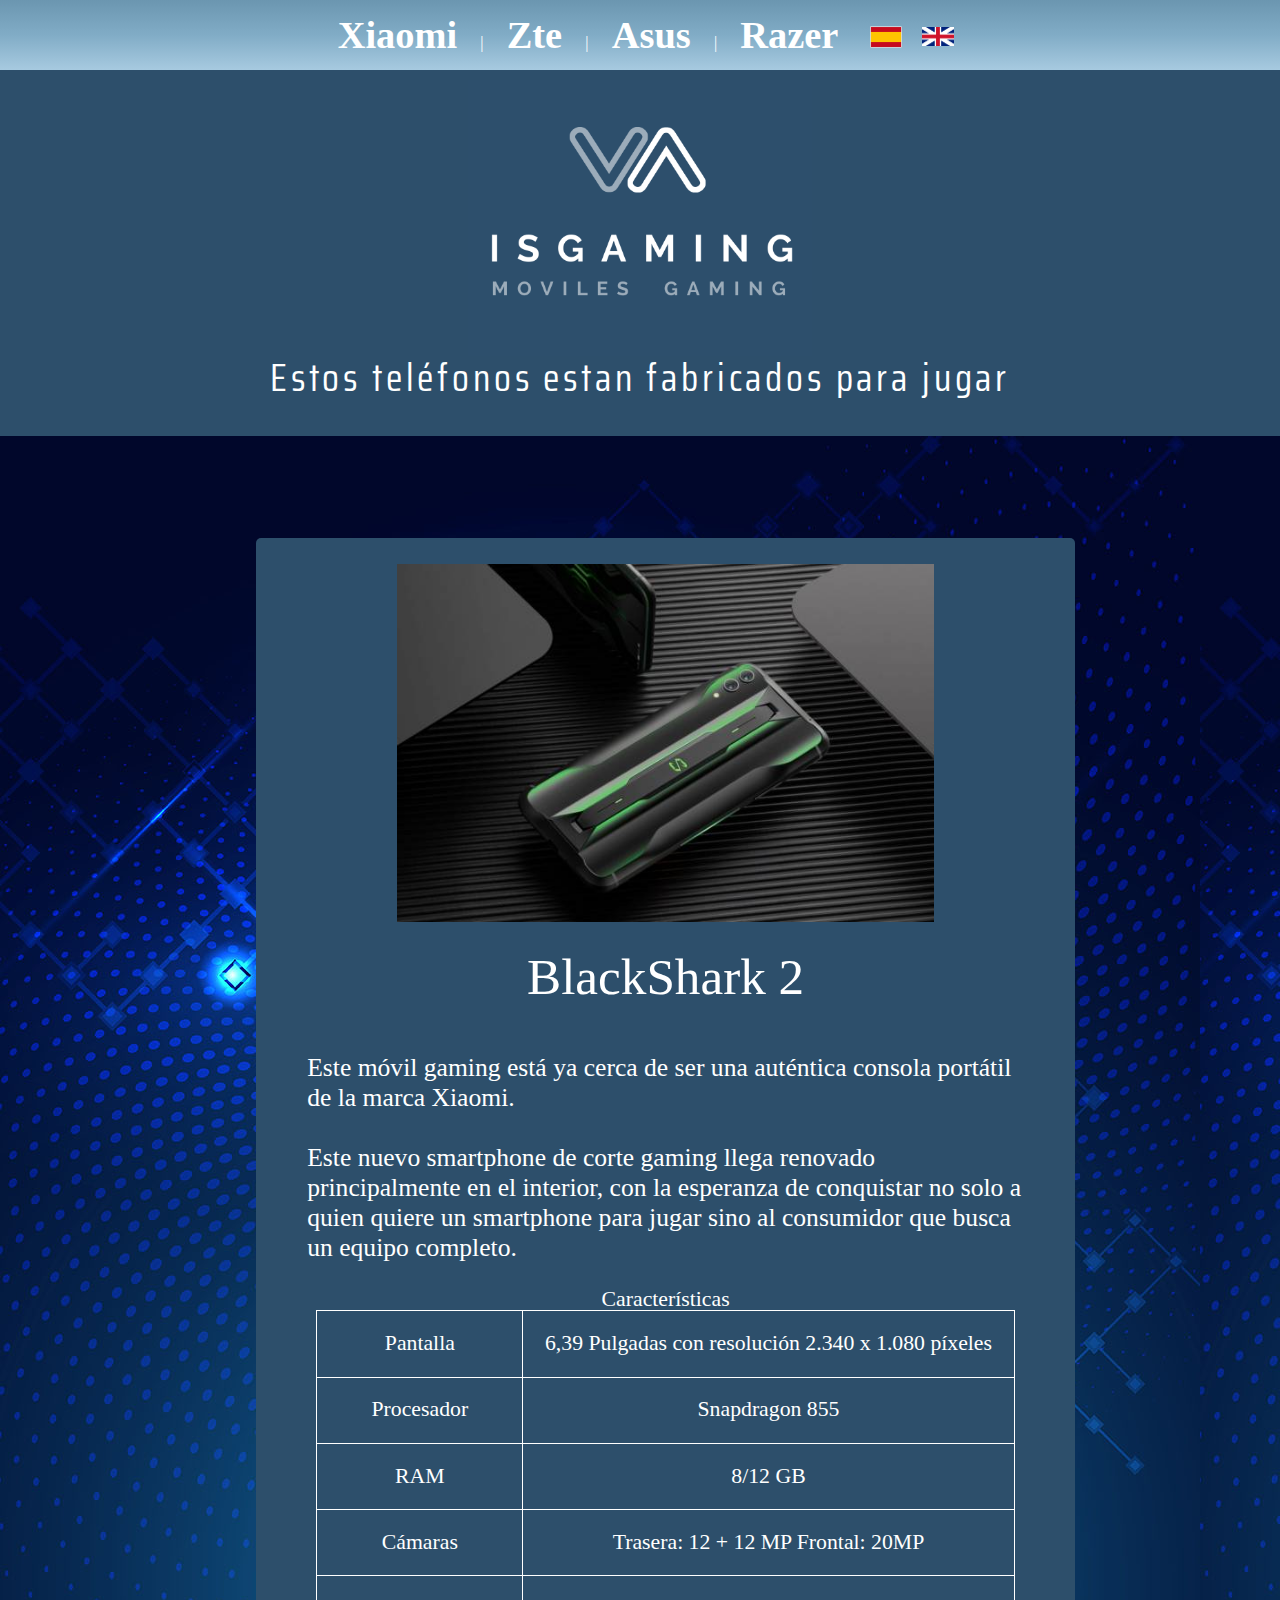
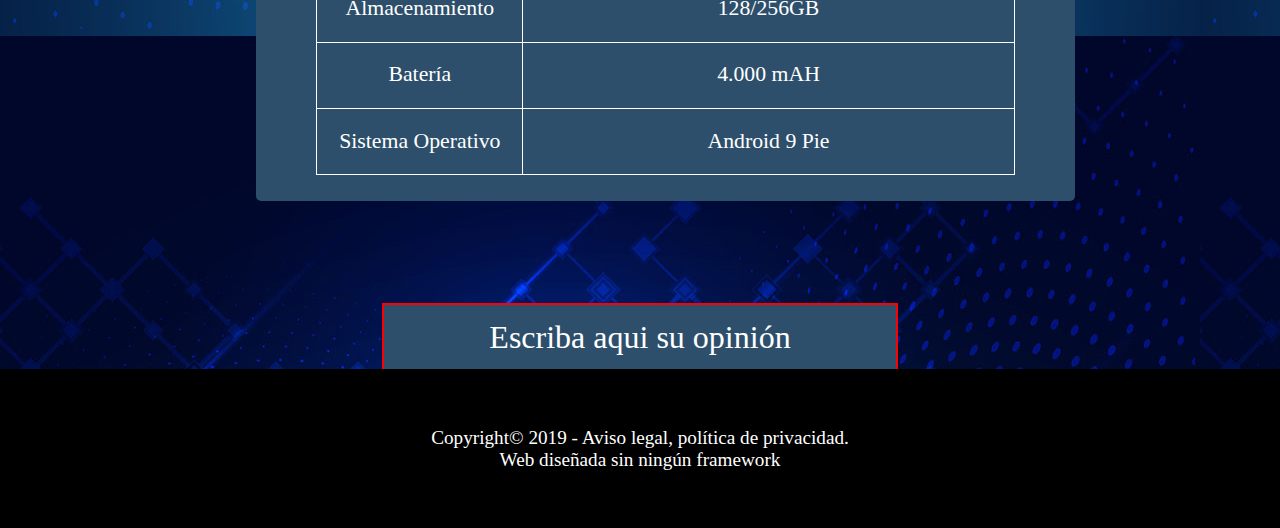
<file: xiaomi.html>
<!DOCTYPE html>
<html lang="es"> <!-- Para hacer páginas en castellano poner lang="es" -->
    <head>
        <meta charset="UTF-8">
        <meta name="viewport" content="width=device-width, initial-scale=1.0"> 
        <meta name="description" content="Los mejores moviles gaming en 2019">       
        <link rel="stylesheet" type="text/css" href="css/reset.css">
        <link rel="stylesheet" type="text/css" href="css/mystyle.css">
        <link rel="icon" type="image/svg+xml" href="imagenes/favicon.svg" sizes="any">
        
        <link href="https://fonts.googleapis.com/css?family=Saira+Condensed&display=swap" rel="stylesheet">
        
        

        <title>Moviles Gaming</title>
    </head>
    <body>
        <header>
            <nav> <!-- Se pone habitualmente dentro del header, porque la barra de navegación acostumbra a estar en la cabecera, pero podría estar fuera -->
                <a href="xiaomi.html" class="menu-arriba">Xiaomi</a> |
                <a href="zte.html" class="menu-arriba">Zte</a> |
                <a href="asus.html" class="menu-arriba">Asus</a> |
                <a href="razer.html" class="menu-arriba">Razer</a>
                <a href="xiaomi.html"><img src="imagenes/idioma-castellano.png" alt="" class="banderas"></a>
                <a href="xiaomi_eng.html"><img src="imagenes/idioma-ingles.png" alt="" class="banderas" style="margin-bottom: 0.1em"></a>
            </nav>
            <div class="logo-arriba">
                <img src="imagenes/logo-isgaming-vectorizado.svg" alt="logo isgaming" id="imagen-logo-isgaming"> 
            </div>
            <h1 id="titulo-cabecera">Estos teléfonos estan fabricados para jugar</h1>
            
        </header>
        <main> <!-- Los elementos que no sean comunes entre varias páginas, deberían estar dentro del main -->
            <section class="contenidos-menu-central-individual">
                <img src="imagenes/xiaomi-black-shark/imagen-prueba-blackshark.jpg" alt="" class="imagen-contenidos-central-individual">
                <article>
                    <h2>BlackShark 2</h2>
                    <h3>Este móvil gaming está ya cerca de ser una auténtica consola portátil de la marca Xiaomi.
                    <br><br>
                    Este nuevo smartphone de corte gaming llega renovado principalmente en el interior, con la esperanza de conquistar no solo a quien quiere un smartphone para jugar sino al consumidor que busca un equipo completo. </h3>
                    <table>
                        <caption>Características</caption>
                        <tr>
                            <th>Pantalla</th>
                            <td>6,39 Pulgadas con resolución 2.340 x 1.080 píxeles</td>
                        </tr>
                        <tr>
                            <th>Procesador</th>
                            <td>Snapdragon 855</td>
                        </tr>
                        <tr>
                            <th>RAM</th>
                            <td>8/12 GB</td>
                        </tr>
                        <tr>
                            <th>Cámaras</th>
                            <td>Trasera: 12 + 12 MP  Frontal: 20MP</td>
                        </tr>
                        <tr>
                            <th>Almacenamiento</th>
                            <td>128/256GB</td>
                        </tr>
                        <tr>
                            <th>Batería</th>
                            <td>4.000 mAH</td>
                        </tr>
                        <tr>
                            <th>Sistema Operativo</th>
                            <td>Android 9 Pie</td>
                        </tr>
                        
                    </table>
                </article>      
            </section>
            <section class="estilo-formulario">
                <a href="formulario.html"><p>Escriba aqui su opinión</p></a>
            </section>
        </main>
        <footer>
            <h3>Copyright&copy; 2019 - Aviso legal, política de privacidad.</h3>
            <h3>Web diseñada sin ningún framework</h3>
        </footer>
    </body>
</html>
</file>
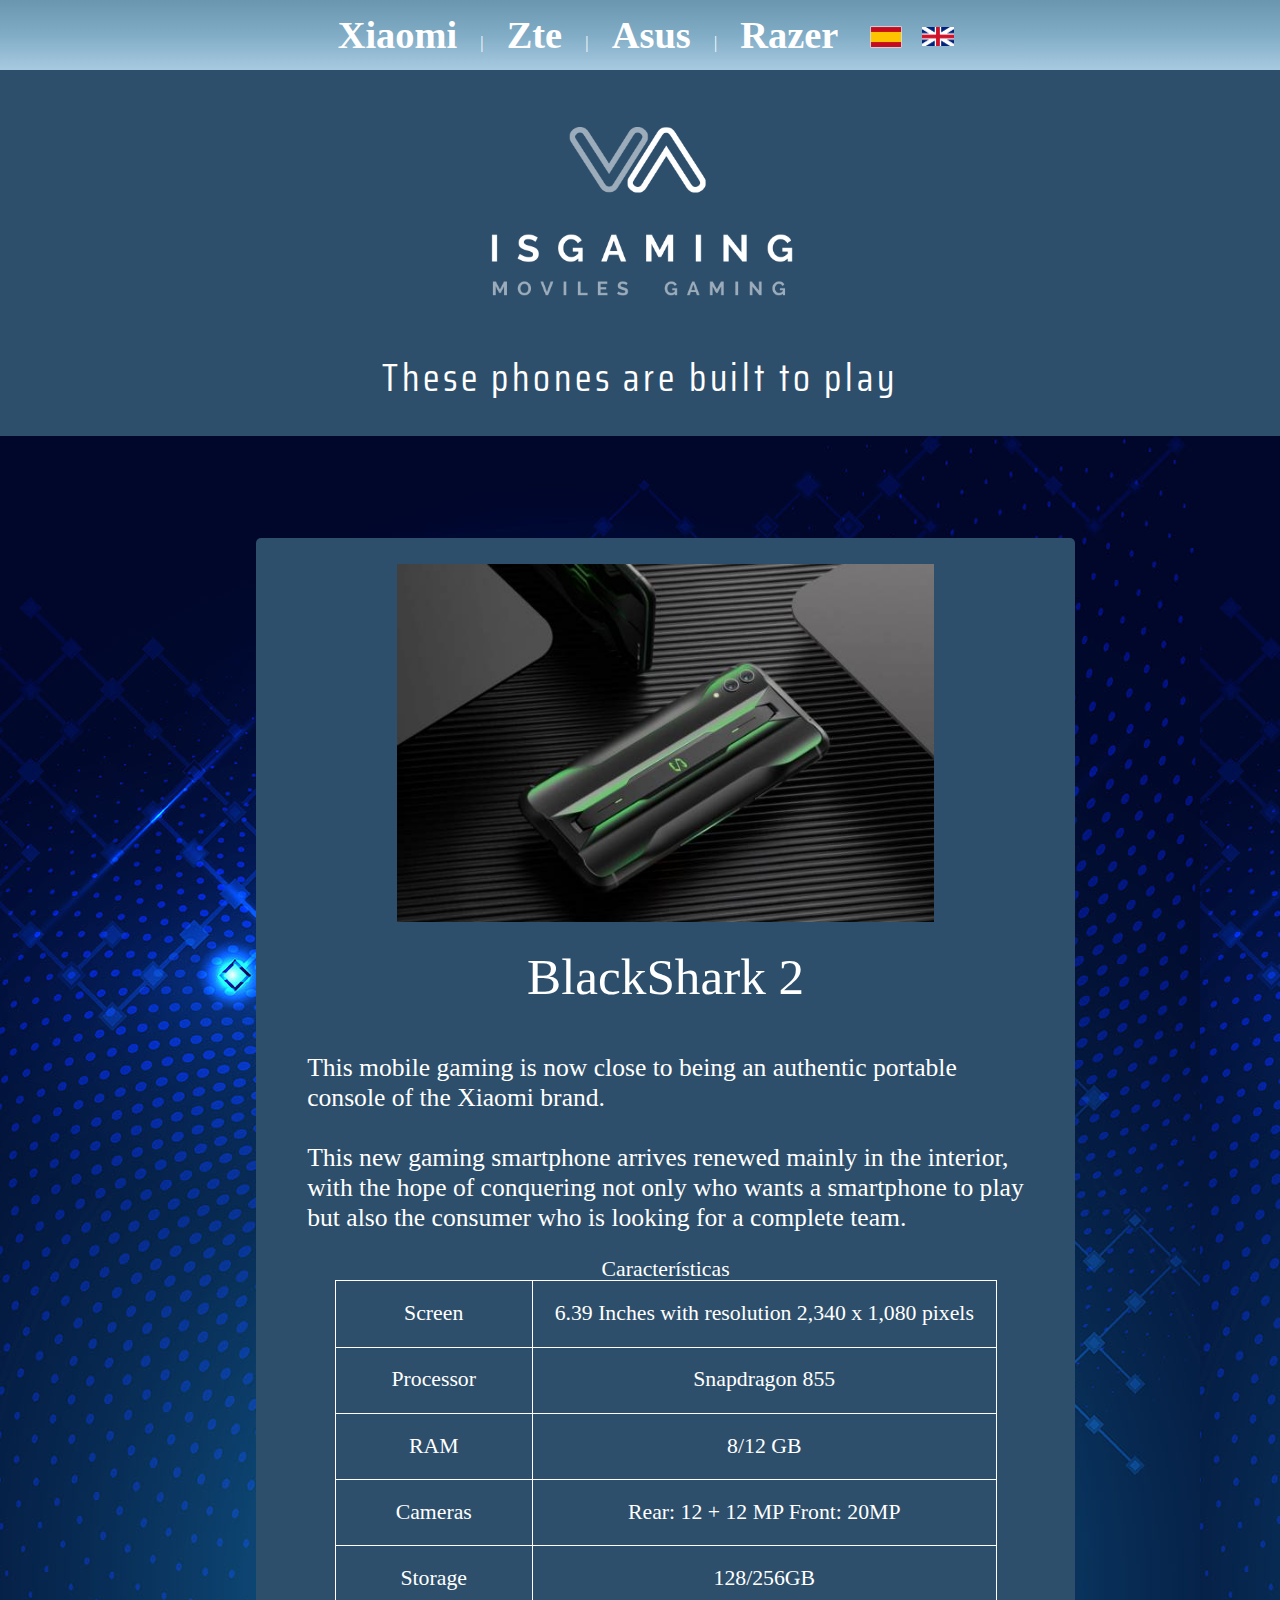
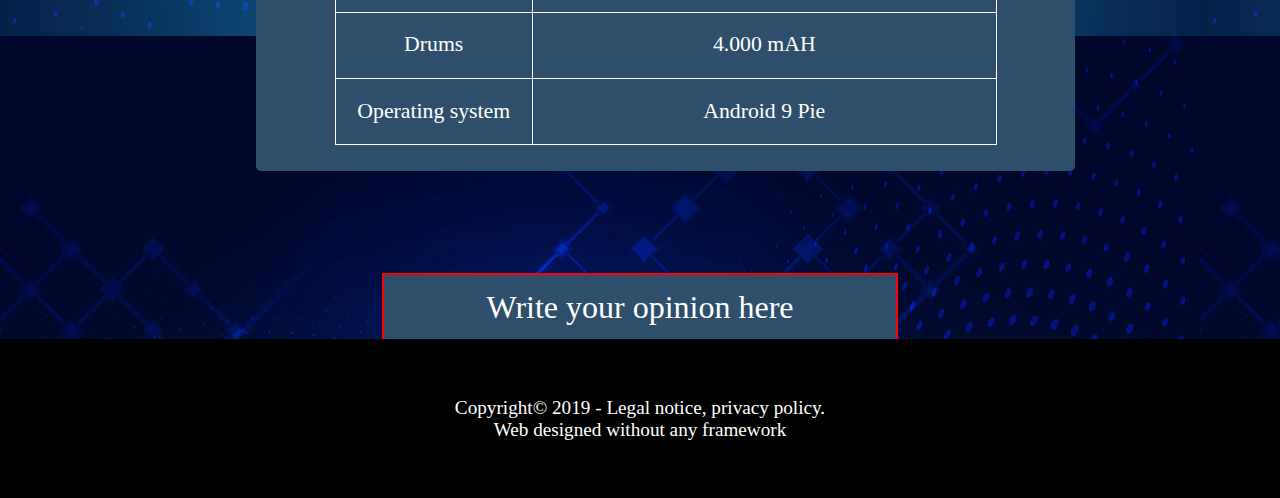
<file: xiaomi_eng.html>
<!DOCTYPE html>
<html lang="es"> <!-- Para hacer páginas en castellano poner lang="es" -->
    <head>
        <meta charset="UTF-8">
        <meta name="viewport" content="width=device-width, initial-scale=1.0"> 
        <meta name="description" content="Los mejores moviles gaming en 2019">       
        <link rel="stylesheet" type="text/css" href="css/reset.css">
        <link rel="stylesheet" type="text/css" href="css/mystyle.css">
        <link rel="icon" type="image/svg+xml" href="imagenes/favicon.svg" sizes="any">
        
        <link href="https://fonts.googleapis.com/css?family=Saira+Condensed&display=swap" rel="stylesheet">
        
        

        <title>Moviles Gaming</title>
    </head>
    <body>
        <header>
            <nav> <!-- Se pone habitualmente dentro del header, porque la barra de navegación acostumbra a estar en la cabecera, pero podría estar fuera -->
                <a href="xiaomi_eng.html" class="menu-arriba">Xiaomi</a> |
                <a href="zte_eng.html" class="menu-arriba">Zte</a> |
                <a href="asus_eng.html" class="menu-arriba">Asus</a> |
                <a href="razer_eng.html" class="menu-arriba">Razer</a>
                <a href="xiaomi.html"><img src="imagenes/idioma-castellano.png" alt="" class="banderas"></a>
                <a href="xiaomi_eng.html"><img src="imagenes/idioma-ingles.png" alt="" class="banderas" style="margin-bottom: 0.1em"></a>
            </nav>
            <div class="logo-arriba">
                <img src="imagenes/logo-isgaming-vectorizado.svg" alt="logo isgaming" id="imagen-logo-isgaming"> 
            </div>
            <h1 id="titulo-cabecera">These phones are built to play</h1>
            
        </header>
        <main> <!-- Los elementos que no sean comunes entre varias páginas, deberían estar dentro del main -->
            <section class="contenidos-menu-central-individual">
                <img src="imagenes/xiaomi-black-shark/imagen-prueba-blackshark.jpg" alt="xiaomi black shark" class="imagen-contenidos-central-individual">
                <article>
                    <h2>BlackShark 2</h2>
                    <h3>This mobile gaming is now close to being an authentic portable console of the Xiaomi brand.
                    <br><br>
                    This new gaming smartphone arrives renewed mainly in the interior, with the hope of conquering not only who wants a smartphone to play but also the consumer who is looking for a complete team. </h3>
                    <table>
                        <caption>Características</caption>
                        <tr>
                            <th>Screen</th>
                            <td>6.39 Inches with resolution 2,340 x 1,080 pixels</td>
                        </tr>
                        <tr>
                            <th>Processor</th>
                            <td>Snapdragon 855</td>
                        </tr>
                        <tr>
                            <th>RAM</th>
                            <td>8/12 GB</td>
                        </tr>
                        <tr>
                            <th>Cameras</th>
                            <td>Rear: 12 + 12 MP Front: 20MP</td>
                        </tr>
                        <tr>
                            <th>Storage</th>
                            <td>128/256GB</td>
                        </tr>
                        <tr>
                            <th>Drums</th>
                            <td>4.000 mAH</td>
                        </tr>
                        <tr>
                            <th>Operating system</th>
                            <td>Android 9 Pie</td>
                        </tr>
                        
                    </table>
                </article>      
            </section>
            <section class="estilo-formulario">
                <a href="formulario_eng.html"><p>Write your opinion here</p></a>
            </section>
        </main>
        <footer>
            <h3>Copyright&copy; 2019 - Legal notice, privacy policy.</h3>
            <h3>Web designed without any framework</h3>
        </footer>
    </body>
</html>
</file>
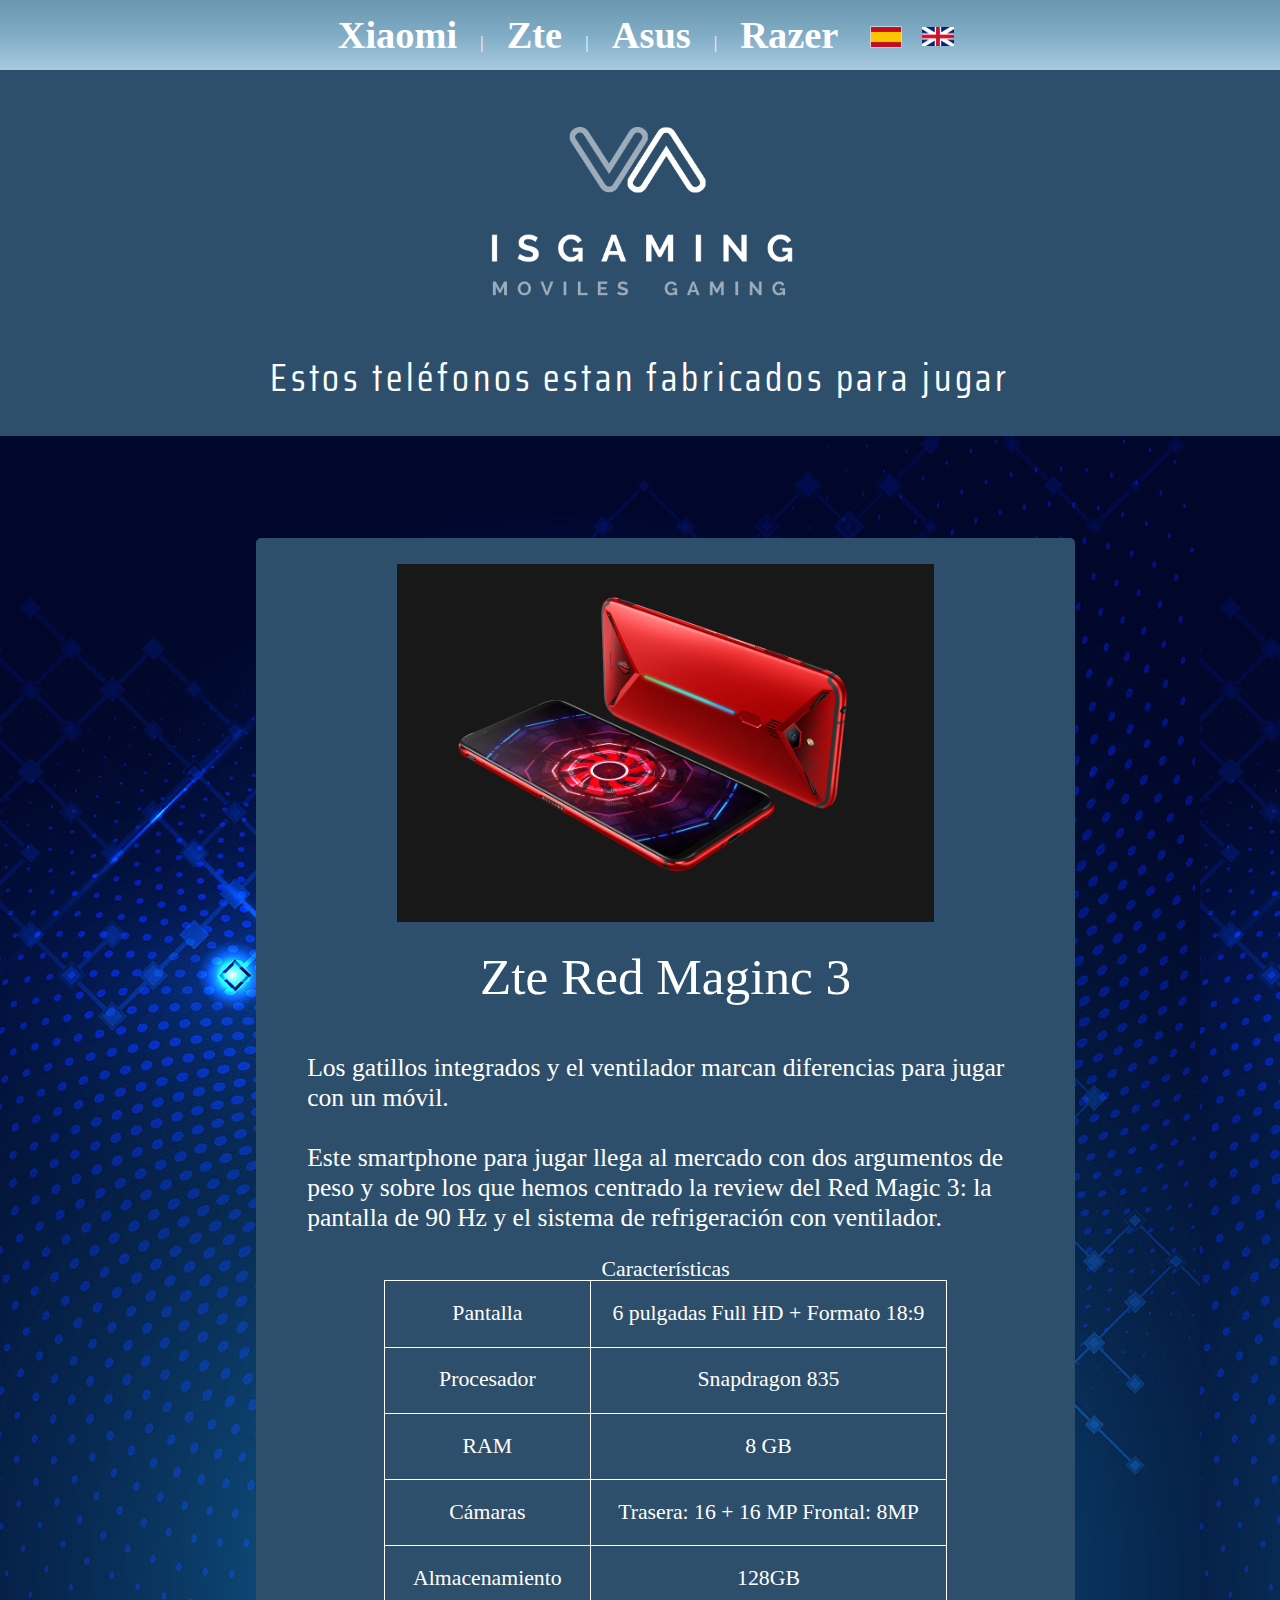
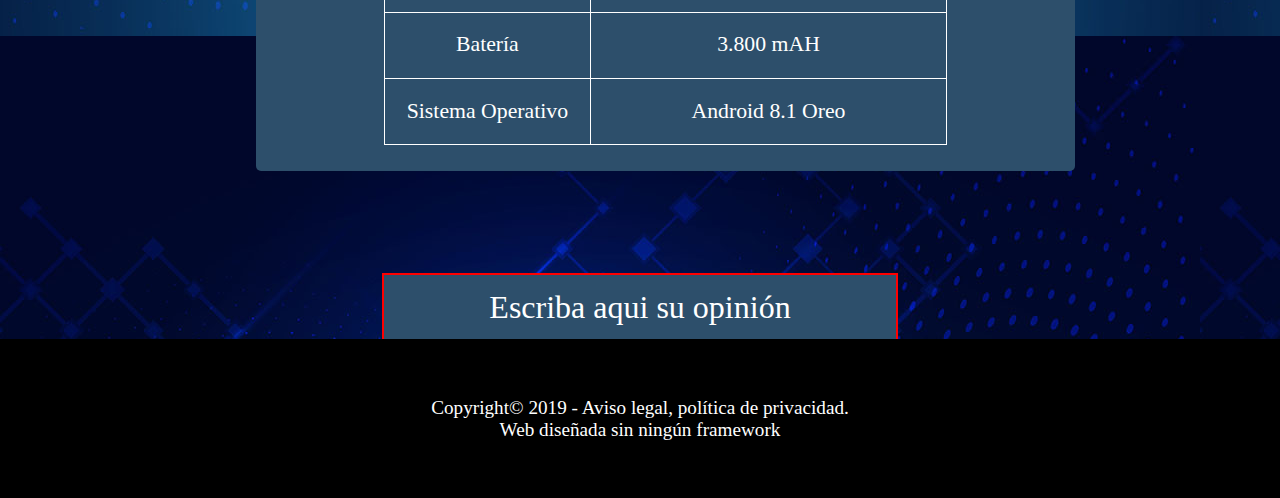
<file: zte.html>
<!DOCTYPE html>
<html lang="es"> <!-- Para hacer páginas en castellano poner lang="es" -->
    <head>
        <meta charset="UTF-8">
        <meta name="viewport" content="width=device-width, initial-scale=1.0">  
        <meta name="description" content="Los mejores moviles gaming en 2019">      
        <link rel="stylesheet" type="text/css" href="css/reset.css">
        <link rel="stylesheet" type="text/css" href="css/mystyle.css">
        <link rel="icon" type="image/svg+xml" href="imagenes/favicon.svg" sizes="any">
        
        <link href="https://fonts.googleapis.com/css?family=Saira+Condensed&display=swap" rel="stylesheet">
        
        

        <title>Moviles Gaming</title>
    </head>
    <body>
        <header>
            <nav> <!-- Se pone habitualmente dentro del header, porque la barra de navegación acostumbra a estar en la cabecera, pero podría estar fuera -->
                <a href="xiaomi.html" class="menu-arriba">Xiaomi</a> |
                <a href="zte.html" class="menu-arriba">Zte</a> |
                <a href="asus.html" class="menu-arriba">Asus</a> |
                <a href="razer.html" class="menu-arriba">Razer</a>
                <a href="zte.html"><img src="imagenes/idioma-castellano.png" alt="" class="banderas"></a>
                <a href="zte_eng.html"><img src="imagenes/idioma-ingles.png" alt="" class="banderas" style="margin-bottom: 0.1em"></a>
            </nav>
            <div class="logo-arriba">
                <img src="imagenes/logo-isgaming-vectorizado.svg" alt="logo isgaming" id="imagen-logo-isgaming"> 
            </div>
            <h1 id="titulo-cabecera">Estos teléfonos estan fabricados para jugar</h1>
            
        </header>
        <main> <!-- Los elementos que no sean comunes entre varias páginas, deberían estar dentro del main -->
            <section class="contenidos-menu-central-individual">
                <img src="imagenes/zte-red-magic/nubia-red-magic-3" alt="nubia red magic 3" class="imagen-contenidos-central-individual" style="background-color: #181818">
                <article>
                    <h2>Zte Red Maginc 3</h2>
                    <h3>Los gatillos integrados y el ventilador marcan diferencias para jugar con un móvil.
                    <br><br>
                    Este smartphone para jugar llega al mercado con dos argumentos de peso y sobre los que hemos centrado la review del Red Magic 3: la pantalla de 90 Hz y el sistema de refrigeración con ventilador. </h3>
                    <table>
                        <caption>Características</caption>
                        <tr>
                            <th>Pantalla</th>
                            <td>6 pulgadas Full HD +  Formato 18:9</td>
                        </tr>
                        <tr>
                            <th>Procesador</th>
                            <td>Snapdragon 835</td>
                        </tr>
                        <tr>
                            <th>RAM</th>
                            <td>8 GB</td>
                        </tr>
                        <tr>
                            <th>Cámaras</th>
                            <td>Trasera: 16 + 16 MP  Frontal: 8MP</td>
                        </tr>
                        <tr>
                            <th>Almacenamiento</th>
                            <td>128GB</td>
                        </tr>
                        <tr>
                            <th>Batería</th>
                            <td>3.800 mAH</td>
                        </tr>
                        <tr>
                            <th>Sistema Operativo</th>
                            <td>Android 8.1 Oreo</td>
                        </tr>
                        
                    </table>
                </article>      
            </section>
            <section class="estilo-formulario">
                <a href="formulario.html"><p>Escriba aqui su opinión</p></a>
            </section>
        </main>
        <footer>
            <h3>Copyright&copy; 2019 - Aviso legal, política de privacidad.</h3>
            <h3>Web diseñada sin ningún framework</h3>
        </footer>
    </body>
</html>
</file>
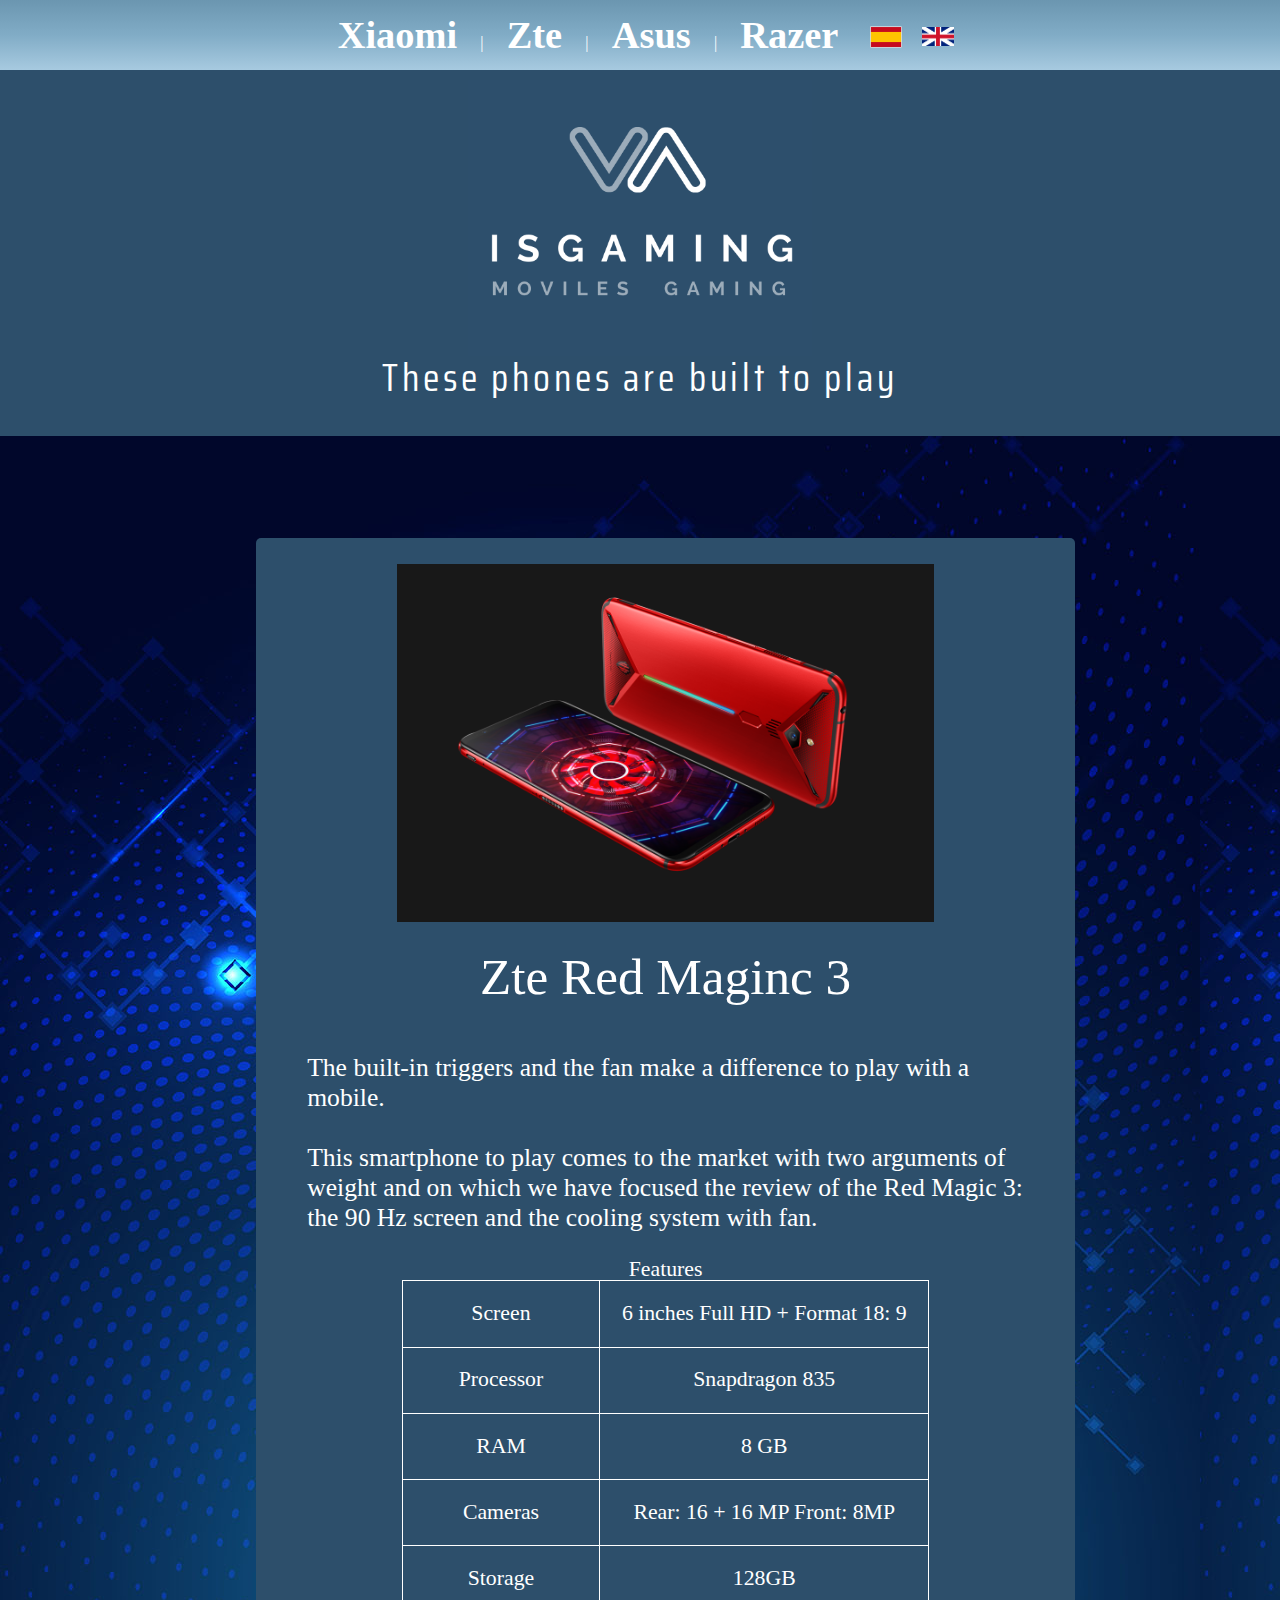
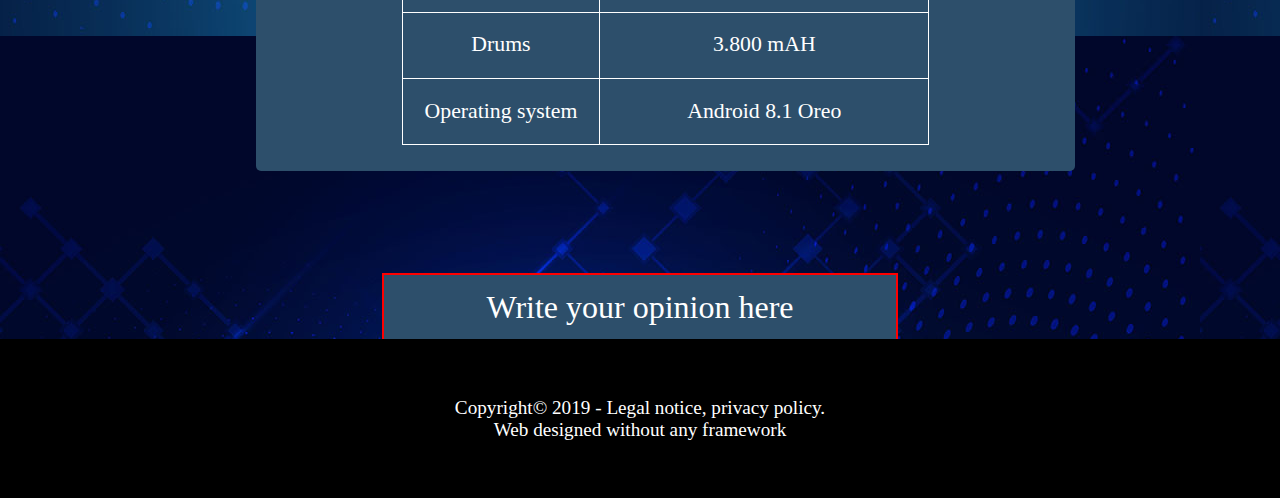
<file: zte_eng.html>
<!DOCTYPE html>
<html lang="es"> <!-- Para hacer páginas en castellano poner lang="es" -->
    <head>
        <meta charset="UTF-8">
        <meta name="viewport" content="width=device-width, initial-scale=1.0">
        <meta name="description" content="Los mejores moviles gaming en 2019">        
        <link rel="stylesheet" type="text/css" href="css/reset.css">
        <link rel="stylesheet" type="text/css" href="css/mystyle.css">
        <link rel="icon" type="image/svg+xml" href="imagenes/favicon.svg" sizes="any">
        
        <link href="https://fonts.googleapis.com/css?family=Saira+Condensed&display=swap" rel="stylesheet">
        
        

        <title>Moviles Gaming</title>
    </head>
    <body>
        <header>
            <nav> <!-- Se pone habitualmente dentro del header, porque la barra de navegación acostumbra a estar en la cabecera, pero podría estar fuera -->
                <a href="xiaomi_eng.html" class="menu-arriba">Xiaomi</a> |
                <a href="zte_eng.html" class="menu-arriba">Zte</a> |
                <a href="asus_eng.html" class="menu-arriba">Asus</a> |
                <a href="razer_eng.html" class="menu-arriba">Razer</a>
                <a href="zte.html"><img src="imagenes/idioma-castellano.png" alt="" class="banderas"></a>
                <a href="zte_eng.html"><img src="imagenes/idioma-ingles.png" alt="" class="banderas" style="margin-bottom: 0.1em"></a>
            </nav>
            <div class="logo-arriba">
                <img src="imagenes/logo-isgaming-vectorizado.svg" alt="logo isgaming" id="imagen-logo-isgaming"> 
            </div>
            <h1 id="titulo-cabecera">These phones are built to play</h1>
            
        </header>
        <main> <!-- Los elementos que no sean comunes entre varias páginas, deberían estar dentro del main -->
            <section class="contenidos-menu-central-individual">
                <img src="imagenes/zte-red-magic/nubia-red-magic-3" alt="zte nubia red maginc 3" class="imagen-contenidos-central-individual" style="background-color: #181818">
                <article>
                    <h2>Zte Red Maginc 3</h2>
                    <h3>The built-in triggers and the fan make a difference to play with a mobile.
                    <br><br>
                    This smartphone to play comes to the market with two arguments of weight and on which we have focused the review of the Red Magic 3: the 90 Hz screen and the cooling system with fan. </h3>
                    <table>
                        <caption>Features</caption>
                        <tr>
                            <th>Screen</th>
                            <td>6 inches Full HD + Format 18: 9</td>
                        </tr>
                        <tr>
                            <th>Processor</th>
                            <td>Snapdragon 835</td>
                        </tr>
                        <tr>
                            <th>RAM</th>
                            <td>8 GB</td>
                        </tr>
                        <tr>
                            <th>Cameras</th>
                            <td>Rear: 16 + 16 MP Front: 8MP</td>
                        </tr>
                        <tr>
                            <th>Storage</th>
                            <td>128GB</td>
                        </tr>
                        <tr>
                            <th>Drums</th>
                            <td>3.800 mAH</td>
                        </tr>
                        <tr>
                            <th>Operating system</th>
                            <td>Android 8.1 Oreo</td>
                        </tr>
                        
                    </table>
                </article>      
            </section>
            <section class="estilo-formulario">
                <a href="formulario_eng.html"><p>Write your opinion here</p></a>
            </section>
        </main>
        <footer>
            <h3>Copyright&copy; 2019 - Legal notice, privacy policy.</h3>
            <h3>Web designed without any framework</h3>
        </footer>
    </body>
</html>
</file>
<file: css/mystyle.css>
body {
    background-color: aliceblue;
    display: block;
    margin: 0 auto;
    width: 100%;
    text-align: center;
    
}

header, nav, main, footer {
    float: left;
    width: 100%;
}

header {
    background-color: antiquewhite;
}

nav {
    background-color: #6B96B0;
    position: fixed;
    padding: 1em 0;
    color: white;
    background-image: linear-gradient(#6B96B0, #81ACC6, #A7CAE0);
}

.menu-arriba {
    text-decoration: none;
    font-weight: 900;
    font-size: 4vw;
    padding: 0 0.5em;
    color: white;
}

.banderas {
    width: 1.5em;
    margin: 0 0.2em;
}

.logo-arriba {
    background-color: #2D4F6B;
    padding-top: 3em;
    float: left;
    width: 100%;
   
} 



#imagen-logo-isgaming {
    width: 40%;
    max-width: 400px;
    padding-top: 2em;
}

#titulo-cabecera {
    margin: 0;
    padding: 0 0 1em 0;
    color: white;
    background-color: #2D4F6B;
    font-size: 3vw;
    font-family: 'Saira Condensed', sans-serif;
    letter-spacing: 0.1em;
}


main {
    background-color: #6B96B0;
    background-image: url(../imagenes/fondo-central-2.jpg);
    
}

.contenidos-menu-central {
    float: left;
    width: 46%;
    background-color: #2D4F6B;
    margin: 1%;
    padding: 1%;
    border-radius: 5px;
    -moz-border-radius: 5px;
    -webkit-border-radius: 5px;
    color: white;
}

.contenidos-menu-central table {
    margin: 0 auto;
}

.contenidos-menu-central h2 {
    font-size: 5vw;
    padding: 0.5em 0;
}

.contenidos-menu-central h3 {
    font-size: 3vw;
    text-align: left;
    padding: 1em;
    line-height: normal;
}

.imagen-contenidos-central {
    width: 80%;
}

.contenidos-menu-central-individual {
    float: left;
    width: 80%;
    background-color: #2D4F6B;
    margin: 8%;
    padding: 2%;
    border-radius: 5px;
    -moz-border-radius: 5px;
    -webkit-border-radius: 5px;
    color: white;
}

.imagen-contenidos-central-individual {
    width: 60%;
}

.contenidos-menu-central-individual table, .contenidos-menu-central-individual table td, .contenidos-menu-central-individual table th {
    margin: 0 auto;
    border: 1px solid white;
    -moz-border: 1px solid white;
    -webkit-border: 1px solid white;
    padding: 1em;
    font-size: 2.1vw;
}

.contenidos-menu-central-individual h2 {
    font-size: 5vw;
    padding: 0.5em 0;
}

.contenidos-menu-central-individual h3 {
    font-size: 3vw;
    text-align: left;
    padding: 1em;
    line-height: normal;
}

.estilo-formulario {
    clear: both;
    display: block;
    margin: 0 auto;
    width: 40%;
    background-color: #2D4F6B;
    color: white;
    padding: 0.5em 0;
    font-size: 2.5vw;
    border-left: 2px solid red;
    border-top: 2px solid red;
    border-right: 2px solid red;
    -moz-border-left: 2px solid red;
    -moz-border-top: 2px solid red;
    -moz-border-right: 2px solid red;
    -webkit-border-left: 2px solid red;
    -webkit-border-top: 2px solid red;
    -webkit-border-right: 2px solid red;
}

.estilo-formulario a {
    text-decoration: none;
    color: white;
}

.estilo-formulario h2 {
    font-size: 6vw;
}

.contenidos-menu-central-individual p {
    font-size: 3.5vw;
}

fieldset {
    border: 1px solid white;
    -moz-border: 1px solid white;
    -webkit-border: 1px solid white;
}

legend, label, input, datalist, textarea, option {
    font-size: 3.5vw;
}

footer {
    background-color: black;
    padding: 3em 0;
    color: white;
    font-size: 1.5vw;
    line-height: normal;
}





@media only screen and (min-width: 1200px) {
    
    
    .menu-arriba {
        font-size: 3vw;
    }
    
    .banderas {
        width: 2em;
        margin: 0 0.5em;
    }
    
    .contenidos-menu-central {
        margin: 1% 9%;
        width: 30%;
    }
    
    .contenidos-menu-central h2 {
        font-size: 3vw;
        padding: 0.5em 0;
    }

    .contenidos-menu-central h3 {
        font-size: 1.9vw;
        text-align: left;
        padding: 1em;
        line-height: normal;
    }

    .imagen-contenidos-central {
        width: 80%;
    }
    
    .imagen-contenidos-central-individual {
        width: 70%;
    }
    
    .contenidos-menu-central-individual {
        width: 60%;
        margin: 8% 20%;
    }
    
    .contenidos-menu-central-individual h2 {
        font-size: 4vw;
    }

    .contenidos-menu-central-individual h3 {
        font-size: 2vw;
    }
    
    .contenidos-menu-central-individual table, .contenidos-menu-central-individual table td, .contenidos-menu-central-individual table th {
        font-size: 1.7vw;
    }
    
    .contenidos-menu-central-individual form label, .contenidos-menu-central-individual form input, .contenidos-menu-central-individual form p, .contenidos-menu-central-individual form datalist, .contenidos-menu-central-individual form textarea {
        font-size: 1.5vw;
        margin-top: 0.5em;
    }

    
}
</file>
